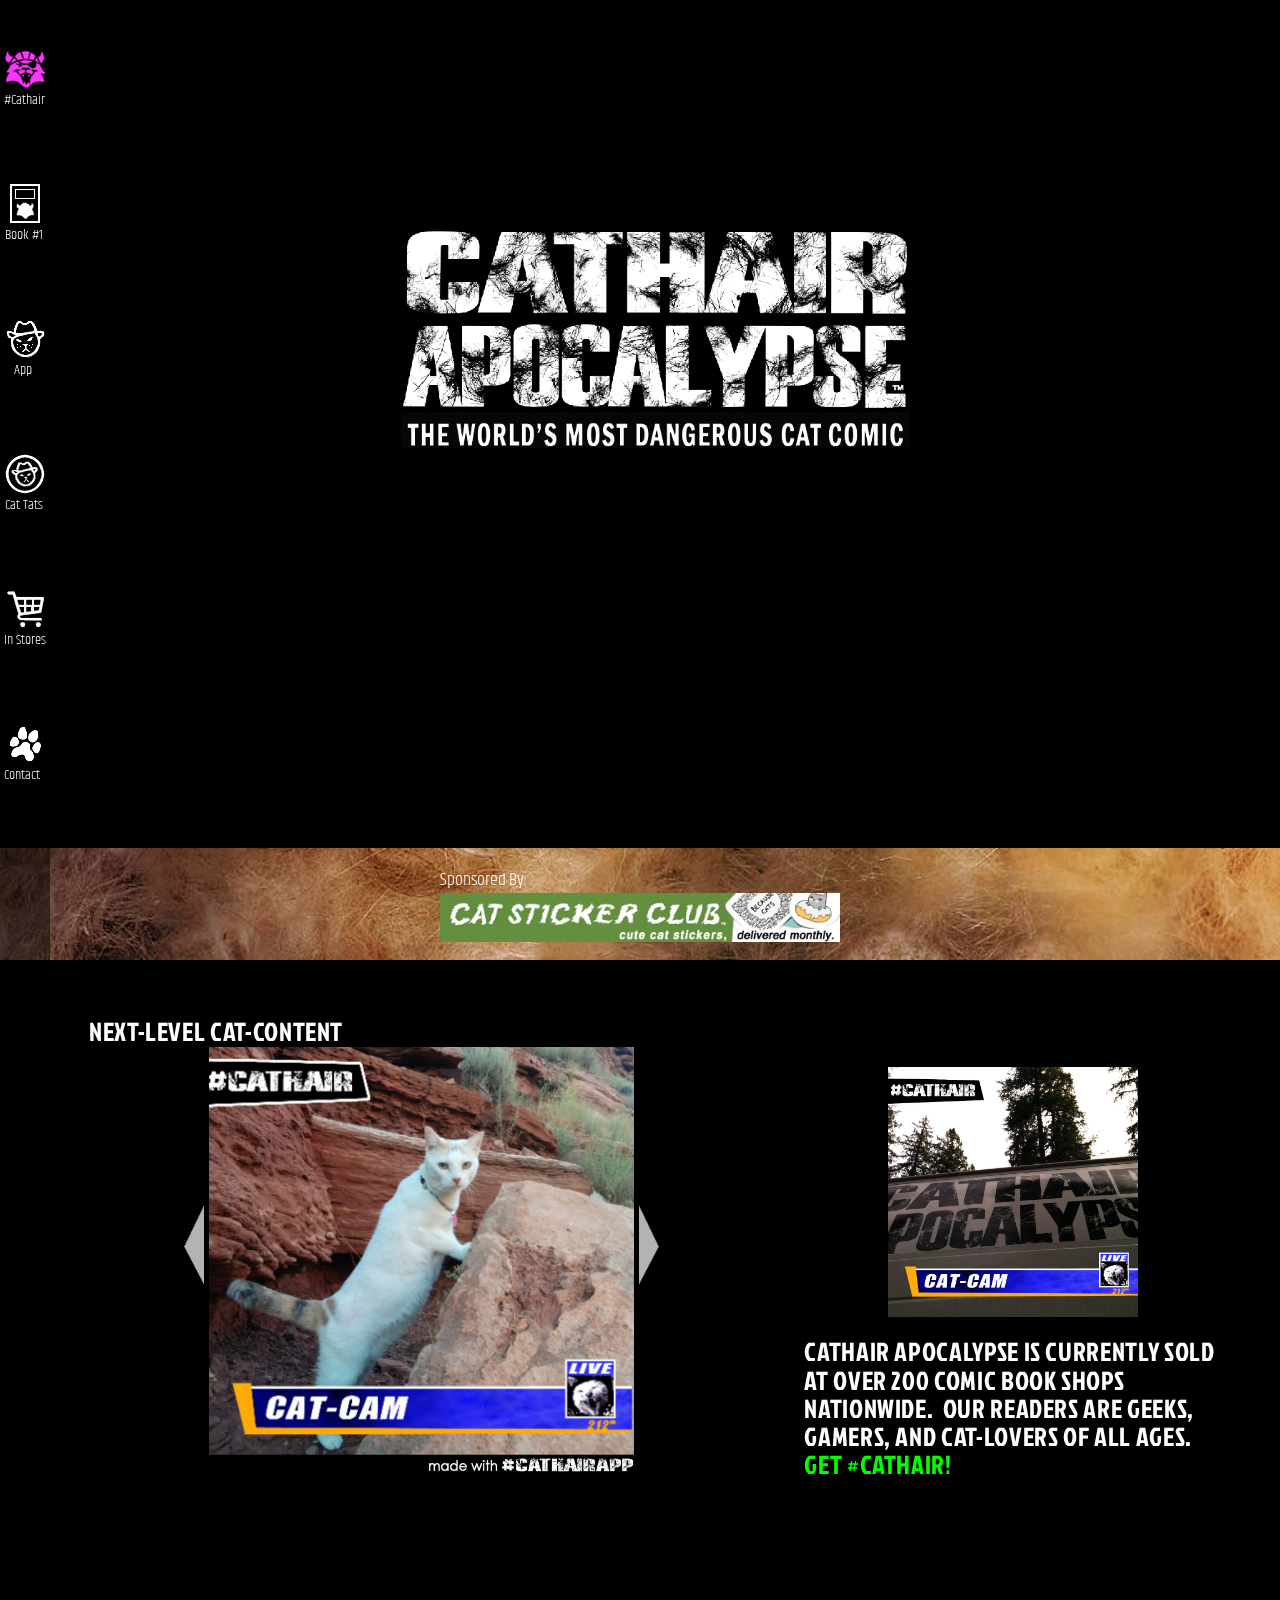
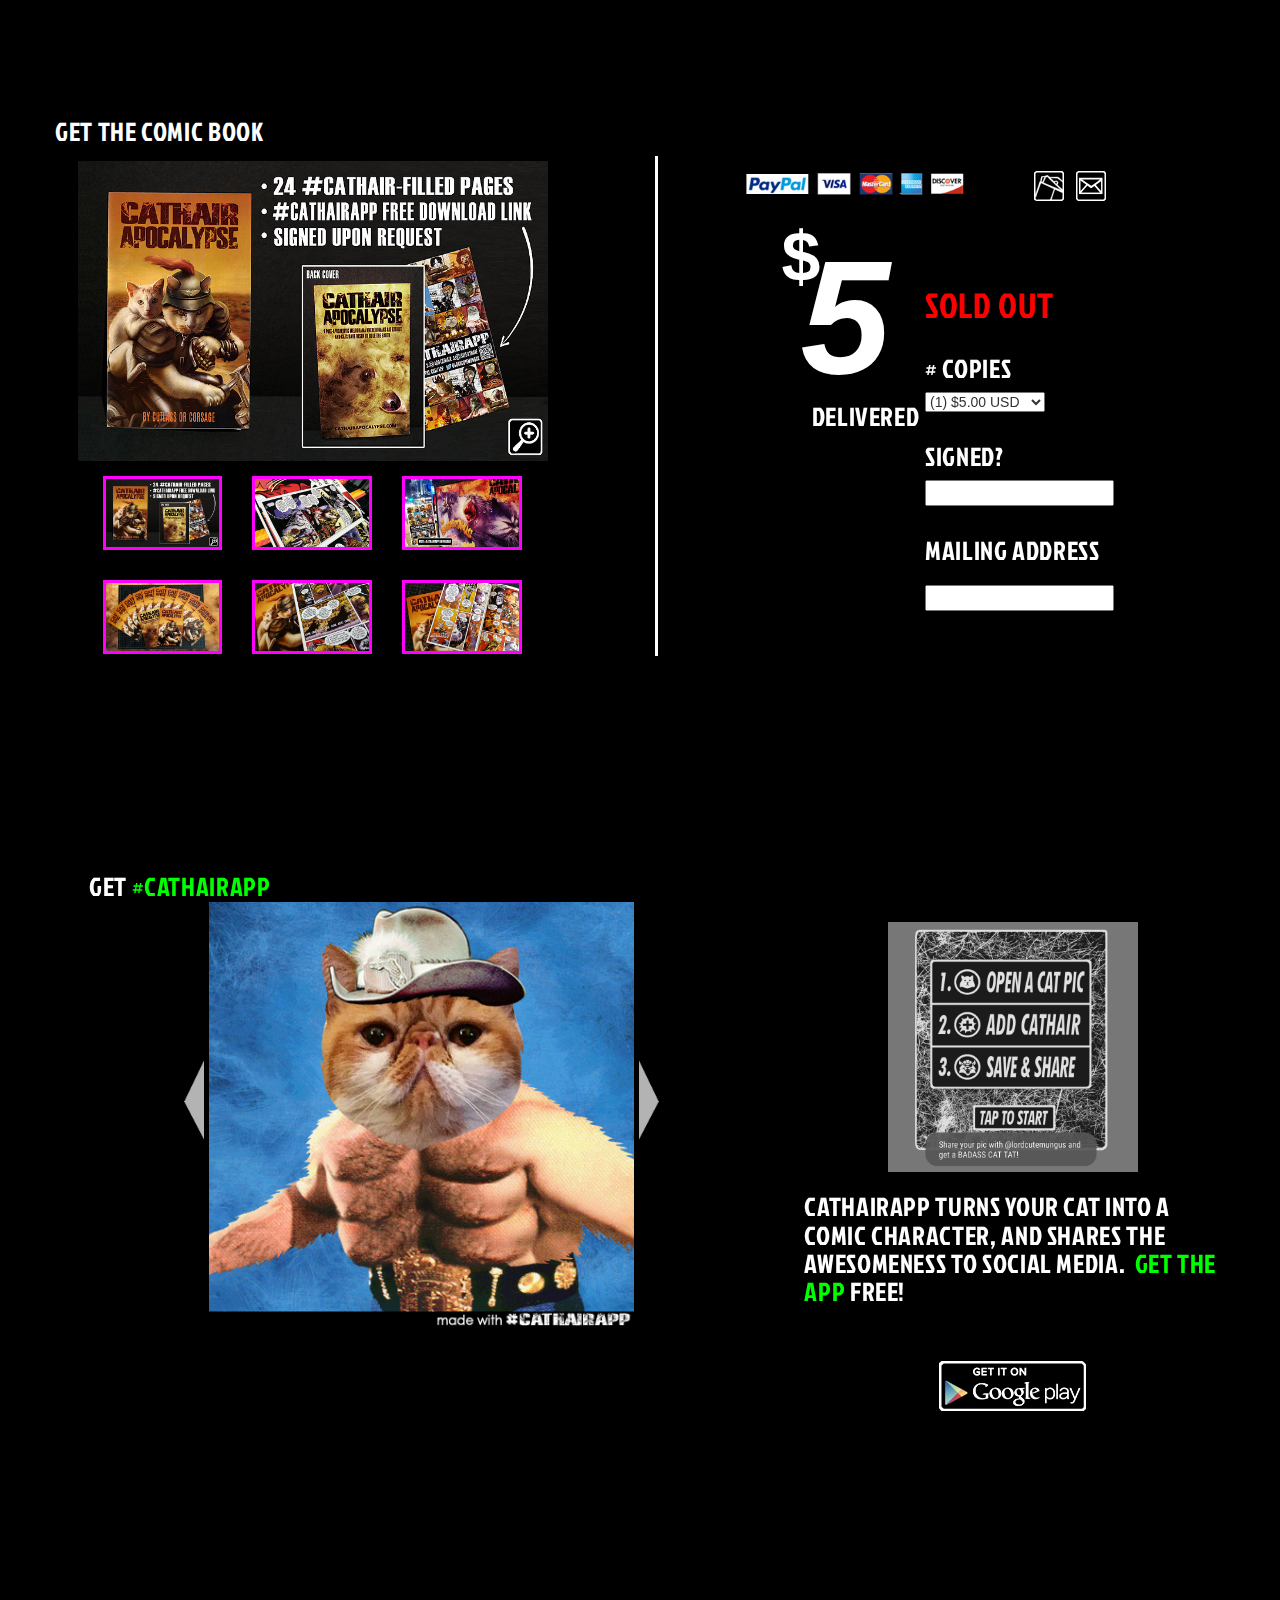
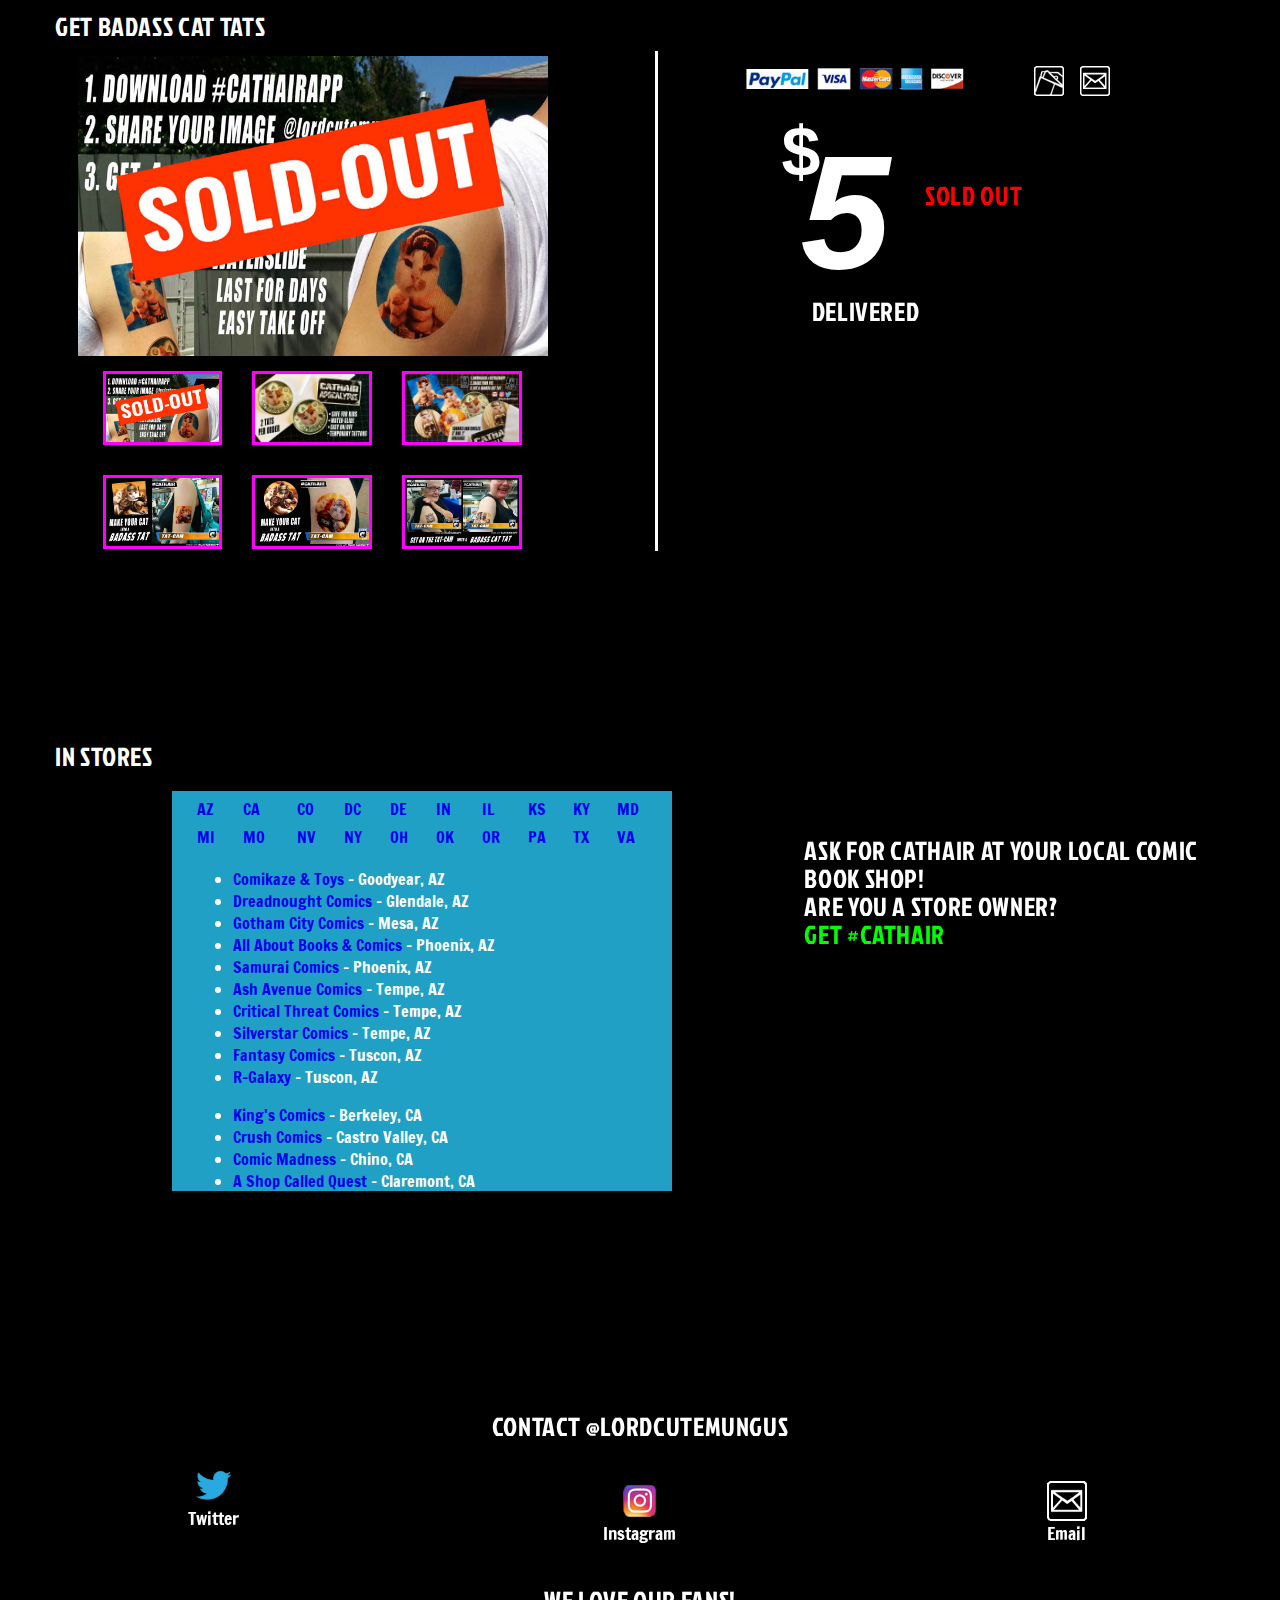
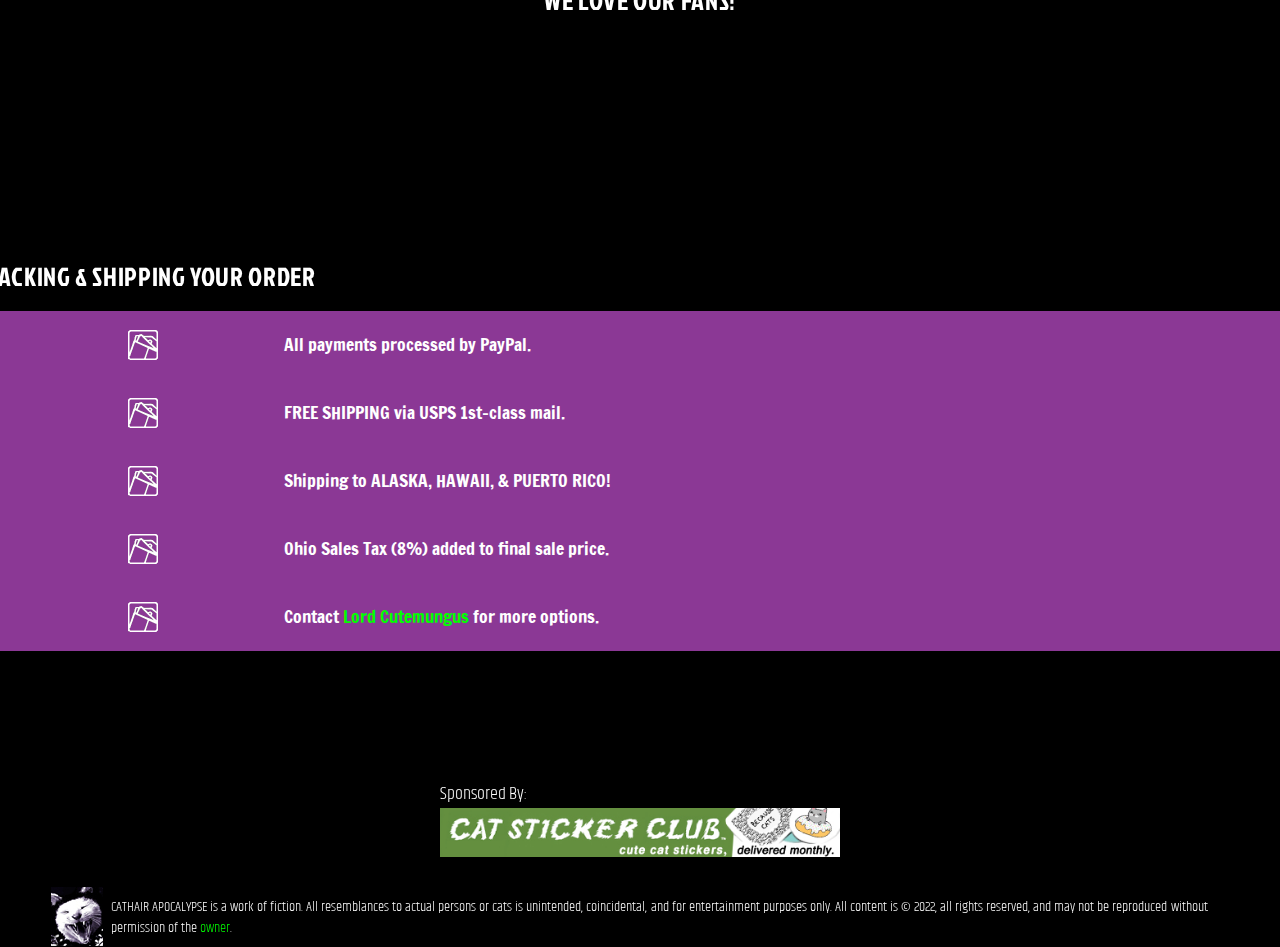
<file: index.html>
<!DOCTYPE html>
<HTML lang="en">


  <head>
    <meta charset="utf-8"/>
	<meta http-equiv="content-type" content="text/html;charset=UTF-8"> 	
    <meta http-equiv="X-UA-Compatible" content="IE=edge">
	<meta name="viewport" content="width=device-width, initial-scale=1, maximum-scale=1, user-scalable=no minimal-ui">
	<meta name="apple-mobile-web-app-capable" content="yes">
	<meta name="mobile-web-app-capable" content="yes">

	



	<!-- FONTS -->
	<link rel="stylesheet" href="https://fonts.googleapis.com/css?family=Khand" type="text/css">
	<link rel="stylesheet" href="https://fonts.googleapis.com/css?family=Fjalla+One" type="text/css">
	<link rel="stylesheet" href="https://fonts.googleapis.com/css?family=Francois+One" type="text/css">
	<link rel="stylesheet" href="https://fonts.googleapis.com/css?family=Jockey+One" type="text/css">	
	
	
	
	<!-- FAVICON -->
	<link rel="manifest" href="CA_manifest.json">
	<link rel="shortcut icon" href="IMG/CA_favicon.ico" type="image/x-icon">
	<link rel="icon" href="IMG/CA_favicon.ico" type="image/x-icon">
	

	
	<!-- BOOTSTRAP -->
	<link rel="stylesheet" href="UTIL/bootstrap.min.css">	
	
   
	<!-- LOCAL CSS -->
	<link rel="stylesheet" href="CA_navbar.css">
	<link rel="stylesheet" href="CA_anim.css">
	<link rel="stylesheet" href="CA_tourPics.css">
	<link rel="stylesheet" href="CA_appPics.css">
	<link rel="stylesheet" href="CA_book1.css">
	<link rel="stylesheet" href="CA_tats.css">
	
	<link rel="stylesheet" href="CA_slideshow.css">	
	<link rel="stylesheet" href="CA_layout.css">
	<link rel="stylesheet" href="CA_fonts.css">
	<link rel="stylesheet" href="CA_buttons.css">
	
	
	<title>Cathair Apocalypse: The World's Most Dangerous Cat Comic</title>


    <meta name="description" content="Cathair Apocalypse is a comic book for cat lovers and sci-fi geeks.  Download #CathairApp for Android and turn your cat pics into awesome comic characters.">
	
	<meta name="author" content="@lordcutemungus">
	
  </head>






<BODY id="ca_body" data-spy="scroll" data-target="#ca_sidenav" data-offset="50">
  
  
<span class="sr-only">
Cathair Apocalypse is a cat-themed melodrama comic book and free mobile app that takes place on a future Earth where humans have gone extinct and cats rule the planet.  It appeals to readers of comics and fans of comic books and people who enjoy pop culture and cosplay and movies about post-apocalyptic super-heroes and cats and cat-lovers and cat adopters of all ages.  It is a sexy, smart, funny story that you will enjoy.  Our readers are geeks, gamers, and cat lovers of all ages.  You can purchase the book on the Cathair website for only five dollars.  Shipping is free.  You will get the book delivered for free for only $5.  Order your copy of Cathair Apocalypse and take your first step into a much larger litterbox.  #Cathair is sponsored by <a href="http://catstickerclub.com">catstickerclub.com</a> and <a href="http://catspotlitter.com">catspotlitter.com</a> and <a href="http://kitnipbox.com">kitnipbox.com</a>.  In 2016 Cathair Apocalypse was on tour across the United States from coast-to-coast in a van called the CathairMobile.  

#Cathair exhibited at seventeen trade shows covering comics, technology, pets and consumer goods.  We appeared at the Denver County Fair and WonderCon and ComicCon and RuPaul's Drag Con and many exciting events in cities across America.  The star of Cathair Apocalypse the Baroness Luscratchia von Danderhausen traveled in the van and met fans of the comic book and free mobile app.  Currently Cathair is for sale at over 200 retailers nationwide.  You can purchase the comic book at over two hundred comic book shops from coast to coast. 

See our list of stores at <a href="./stores.html"> Stores </a>.  With the app called #CathairApp our fans made their own cats into characters from the story.  #CathairApps makes your catpics awesome!  The CathairApp is free on GooglePlay.  

 Cathair Apocalypse, the Future will give you hives! 
 Take your first step into a much larger litterbox.
</span>


	
	<!-- FULLSCREEN BACKGROUND IMAGE -->
	<div id="ca_bkg"></div>
	

	<!-- NAVBAR TOGGLE -->
	<div id="ca_navToggle" onclick="slideNavbar();">
		<img style="height:20px; width:40px;" src="IMG/CA_nav-up.png" alt="Cathair Apocalypse: The World's Most Dangerous Cat Comic" />
	</div>	

	<!-- NAVBAR -->

	<div id="ca_sidenav" class="container-fluid clearfix scrollspy CA_hideNav">
		
		<ul id="ca_nav" class="nav" data-spy="affix">
			
		   <li><a id="ca_nav0" class="CA_navButton active" href="#ca_section0" onclick="navButtonClick(0);"><div class="CA_navHighlight"></div><span><B2>#Cathair</B2></span></a></li>
		   <li><a id="ca_nav1" class="CA_navButton" href="#ca_section1" onclick="navButtonClick(1);"><div class="CA_navHighlight"></div><span><B2>Book #1</B2></span></a></li>
		   <li><a id="ca_nav2" class="CA_navButton" href="#ca_section2" onclick="navButtonClick(2);"><div class="CA_navHighlight"></div><span><B2>App</B2></span></a></li>
		   <li><a id="ca_nav3" class="CA_navButton" href="#ca_section3" onclick="navButtonClick(3);"><div class="CA_navHighlight"></div><span><B2>Cat Tats</B2></span></a></li>
		   <li><a id="ca_nav4" class="CA_navButton" href="#ca_section4" onclick="navButtonClick(4);"><div class="CA_navHighlight"></div><span><B2>In Stores</B2></span></a></li>
		   <li><a id="ca_nav5" class="CA_navButton" href="#ca_section5" onclick="navButtonClick(5);"><div class="CA_navHighlight"></div><span><B2>Contact</B2></span></a></li>
		   
		</ul>
	
	</div>

	
	
	
	
	
<div class="container-fluid" id="ca_page-wrapper">
	
	
	<!-- WRAPS ANIMATION IN BLACK CONTAINER -->
	<div id="ca_anim-wrapper" class="container-fluid">
		
		
		<!--

		LOGO ZOOM ANIMATION
		
		-->
		<div id="ca_logo-slide" class="container-fluid">
			
			<div id="ca_logo-anim" class="row">
					<img class='img-responsive' src="IMG/CA_logo_xlg.gif" alt="Cathair Apocalypse is a creator-owned independent comic book and free mobile app" />
			</div>
		
		</div>
	
	
		
		
		<!--

		SLIDE-OUT ANIMATION

		-->
		
		<div id="ca_animation" class="container-fluid CA_animation CA_animation-hide" style="visibility:hidden;">
		
				<div id="ca_logoBar" class="row">
						<picture id="ca_logo">
							<source srcset="IMG/CA_logo_xsm.gif" media="(max-width: 370px)">
							<source srcset="IMG/CA_logo_sm.gif" media="(max-width: 430px)">
							<source srcset="IMG/CA_logo_med.gif" media="(max-width: 900px)">
							<img class="img-responsive" srcset="IMG/CA_logo_lg.gif" title="Cathair Apocalypse"  alt="Cathair Apocalypse is the World's Most Awesome Cat Comic Book">
						</picture>
				</div>
				
				<div id="ca_anim-row" class="row">
					
					<div class="col-xs-12 col-sm-6" style="padding:1vw;">
						
						<H1>The World's Most Dangerous Cat Comic</H1>	
						<BR>
						<center>
						<div id="ca_mute-button" class="CA_mute-button" onclick="toggleMute();"></div>
						<div class="CA_anim-video">
							<video autoplay loop id="ca_anim-background" muted poster="IMG/CA_anim-poster.jpg">
							<source src="IMG/CA_anim.mp4" type="video/mp4"></video>
						</div>
						</center>
						
						<BR>
						
						<div id="ca_anim-box" class="container">
							
							<TABLE>
							<TR><TD>
							<H1 style="font-size:16px;">A tongue-in-cheek melodrama where 
							humans are extinct and cats rule!&nbsp;&nbsp;Get it signed and delivered free with fast, secure PayPal checkout.
							</TD>
							</TR>
							</TABLE>	
						
						
						<center>
						<TABLE cellpadding=3 cellspacing=3 style="width:100%;margin-top:10px;">
							<TR align=center>
							<TD class="CA_landing-book">
								<a class="btn btn-default btn-outline btn-responsive colorCycle-Primary" href="#ca_section1"><H1-sm>Get the Book</H1-sm></a>
							</TD>
							<TD class="CA_landing-app">
								<a class="btn btn-default btn-outline btn-responsive colorCycle" href="#ca_section2"><H1-sm>&#35;CathairApp</H1-sm></a>
							</TD>
							<TD class="CA_landing-tat">
								<a class="btn btn-default btn-outline btn-responsive colorCycle2" href="#ca_section3"><H1-sm>Order Tats</H1-sm></a>
							</TD>
							</TR>
						</TABLE>
						</center>
						</div>
						
					</div>
					
					
					<div class="CA_anim-landing-2 col-xs-12 col-sm-6" style="background-color:black;padding:2vw;">
				
						<span class="sr-only">
						Please download our free Androud app called #CathairApp.  It turns your cat pics into awesome comic book characters. <a href="https://play.google.com/store/apps/details?id=com.cathairapocalypse.app&hl=en">Free on GooglePlay</a>. 
						</span>
						
						<H1>&#35;CathairApp</H1>
						
						<TABLE>
						<TR>
						<TD style="padding:1vw;"><a href="#ca_section2"><img class="CA_anim-img img-responsive" style="max-height:140px;" src="APP_PICS/CA_appPics_04.jpg"></a></TD>
						<TD style="padding:1vw;"><a href="#ca_section2"><img class="CA_anim-img img-responsive" style="max-height:140px;" src="APP_PICS/CA_appPics_20.jpg"></a></TD>
						</TR>
				
						<TR><TD colspan=2>
						<H1 style="font-size:16px;">Turn your cats into comic characters and share them with friends.
						</TD></TR>
						
						<TR style="margin-bottom:0px;margin-top:0px;"><TD colspan=2>
						<H1 style="font-size:16px;">Free on <a href="https://play.google.com/store/apps/details?id=com.cathairapocalypse.app">Google Play!</a>
						</H1>
						</TD></TR>
						
						</TABLE>
						
						
						
						
						<H1>Badass Cat Tats</H1>
						<a href="#ca_section3"><img class="CA_anim-img img-responsive" style="max-height:200px;margin-bottom:8px;" src="STORE/P1-0.jpg" alt="Cathair Apocalypse is for sale for only five dollars with free shipping"></a>	
						<H1 style="font-size:16px;">Order custom <a href="#ca_section3">Cat Tats</a> from your &#35;CathairApp images!</H1>
						
					</div>
	
				</div>
	
				<center>
				<div class="row" style="width:100vw;margin-top:10px;">
					<H1>COME, SCRATCH AT OUR POST, BARBARIAN.</H1>				
				</div>
				</center>
	
		</div>
	
	
	</div>
	
	
		<BR>
		
	
		<!--
			Advertising Block #1
		-->
		<div id="ca_adv-1" class="container-fluid CA_adv-1">
			<div class="row">
				<B2><font size="+1">Sponsored By:</font></B2>
				<BR>
				<a href="http://www.catstickerclub.com" target="new">
				<img class="img-responsive" src="ADV/CA_adv_1-2.jpg" align=right 
				title="CatStickerClub" alt="Cute Cat Stickers, Delivered!">
				</a>
			</div>
		</div>

		
		
		<BR>
		<BR>
		
	

	<!--
	  -- SECTION 0 
	  --
	  -- TOUR PICS SLIDESHOW CAROUSEL
	  -->
	  
	<div id="ca_section0" class="container-fluid CA_section">

		<div class="row">
			<div class="col-sm-12 CA_titleBar"  style="margin-left:40px;">
				<H1>NEXT-LEVEL CAT-CONTENT</H1>
			</div>
		</div>
	
		<div class="row">
		
			<div class="col-sm-8">
				
				<div class="CA_carousel-wrapper container-fluid">
			
					<span class="CA_slideshow-ctl-L" onclick="carousel_left(0)"></span>
				
					<div id="ca_carousel-tourPics" class="carousel slide carousel-fade CA_tourPics-ctl" data-ride="carousel" data-interval="10000">	
						<div class="carousel-inner CA_tourPics">
							<div class="item active"></div>
							<div class="item"></div>
							<div class="item"></div>
							<div class="item"></div>
							<div class="item"></div>
							<div class="item"></div>
							<div class="item"></div>
							<div class="item"></div>
							<div class="item"></div>
							<div class="item"></div>
							<div class="item"></div>
							<div class="item"></div>
						
							<div class="item"></div>
							<div class="item"></div>
							<div class="item"></div>
							<div class="item"></div>
							<div class="item"></div>
							<div class="item"></div>
							<div class="item"></div>
							<div class="item"></div>
							<div class="item"></div>
							<div class="item"></div>
							<div class="item"></div>
							<div class="item"></div>
							<div class="item"></div>
							<div class="item"></div>
						</div>
					</div>
				
				<span class="CA_slideshow-ctl-R" onclick="carousel_right(0)"></span>
			
			</div>
			
		</div>
			
		
			<div id="ca_section0-text" class="col-sm-4 CA_section-text">
				
				
				<div class="CA_section0-img"></div>

				<P><H1>Cathair Apocalypse is currently sold at over 200 comic book shops nationwide.&nbsp;&nbsp;Our readers are geeks, gamers, and cat-lovers of all ages.&nbsp; 
				<a href="#ca_section1">Get 	<sup style="top:-3px;">&#35;</sup>Cathair!</a></H1></P>
				
			</div>
	
		</div>
	</div>
	
	
	
	
	
	
		<BR>
		<BR>
		<BR>
		<BR>
	
	
	
	<!--
	  -- SECTION 1 
	  --
	  -- BUY THE BOOK UI
	  -->

	<div id="ca_section1" class="container-fluid">
		
		
			<span class="sr-only">
					Please read Cathair Apocalypse if you love cats and science fiction and movies like Mad Maxx and the Terminator.  Cathair takes place in a post-apocalyptic future where humans are extinct and cats rule.  @lordcutemungus will ship the comic for free to your home.
			</span>
						
						
		
		<div class="row">
			<div class="col-sm-12" style="background-color:black;margin-left:55px;">
				<H1>GET THE COMIC BOOK</H1>
			</div>
		</div>
		
		<div class="row">
		
			<div class="col-sm-7 col-md-6 CA_previewSide">
				<div class="row">
					<div class="container" id="ca_book-preview" onclick="bookPreviewClick();">
						<img src="STORE/P0-0.jpg" id="ca_book-preview-img" alt="Cathair Apocalypse is for cat lovers of all ages">
					</div>	
				</div>
				
				<!-- THUMBS TOP ROW -->
				<div id="ca_thumbs-1" class="row CA_thumbs">
					<div class="col-xs-4 thumb" onclick="bookThumbClick(0);">
						<img class="thumbnail img-responsive" src="STORE/P0-0.jpg" alt="Cathair Apocalypse">
					</div>
									
																
					<div class="col-xs-4 thumb" onclick="bookThumbClick(1);">
						<img class="thumbnail img-responsive" src="STORE/P0-1.jpg" alt="Cathair Apocalypse">
					</div>
									
					<div class="col-xs-4 thumb" onclick="bookThumbClick(2);">
						<img class="thumbnail img-responsive" src="STORE/P0-2.jpg" alt="Cathair Apocalypse">
					</div>	
				</div>
			
				<!-- THUMBS BOT ROW -->
				<div id="ca_thumbs-2" class="row CA_thumbs">
					<div class="col-xs-4 thumb" onclick="bookThumbClick(3);">
						<img class="thumbnail img-responsive" src="STORE/P0-3.jpg" alt="Cathair Apocalypse">
					</div>
									
																
					<div class="col-xs-4 thumb" onclick="bookThumbClick(4);">
						<img class="thumbnail img-responsive" src="STORE/P0-4.jpg" alt="Cathair Apocalypse">
					</div>
									
					<div class="col-xs-4 thumb" onclick="bookThumbClick(5);">
						<img class="thumbnail img-responsive" src="STORE/P0-5.jpg" alt="Cathair Apocalypse">
					</div>
				</div>
			
			</div> <!-- /previewSide -->
			
			
			
			<!-- WHITE DIVIDING LINE -->
			<div class="col-sm-1 col-md-1 CA_border">
				<div class="CA_vertical"></div>
			</div>
			
			
			
			<!-- BUY THE BOOK UI WITH PAYPAL BUTTON -->
			<div class="col-sm-4 col-md-5 CA_buySide">
				
				<!-- TOP ROW BUTTONS -->
				<div class="row" style="margin-top:10px;">
				
					<div class="col-md-8 col-xs-9">
						<!-- WE ACCEPT CREDIT CARDS -->
						<img id="ca_weAccept" src="STORE/weAccept.jpg">
					</div>
							
					<div id="ca_buySide-buttons" class="col-md-4 col-xs-3">
								
								
						<!-- PACKSHIP BUTTON -->
						<a href="#ca_sectionPS"><img alt="Packing and Shipping" title="Packing and Shipping" src="STORE/packShip_button.gif" 
						 onMouseOver="this.src='STORE/packShip_button_1.gif'" onMouseOut="this.src='STORE/packShip_button.gif'"></a>

						&nbsp;
								
						<!-- EMAIL BUTTON -->
						<a href="mailto:cutemungus@gmail.com" target="new"><img alt="Email" title="Email" src="STORE/mail_button.gif" 
						 onMouseOver="this.src='STORE/mail_button_1.gif'" onMouseOut="this.src='STORE/mail_button.gif'"></a>
							
					</div>

				</div>
				
				
				<div class="row">
					
					<!-- BOOK PRICE -->
					<div class="col-xs-5" style="padding:0px;">
						<TABLE id="ca_book-price" align=right>
							<TR valign=top>
								<TD id="ca_dolla-sign" align=right><B9>$</B9></TD>
								<TD><B8 style="color:white;"><i>5</i></B8></TD>
							</TR>
							<TR valign=top style="transform:translate(50px,-50px);z-index:100;position:absolute;"><TD colspan=2><H1>Delivered</H1></TD></TR>
						</TABLE>
					</div>
				
						




				
					<!-- BUY UI -->
					<div class="col-xs-7">
						<TABLE style="margin-top:5vw;">
							<TR valign=top>
								<TD colspan=3 align=left>

								
									<form action="" method="post" target="_top">
										<table>
											
											
													<tr><td><H1 style="color:red;font-size:250%;">SOLD OUT</H1></td></tr>
											
											<tr ><td><input type="hidden" name="on0" value="# Copies"><H1><sup style="top:-3px;">&#35;</sup> Copies</H1></td></tr><tr><td><select name="os0">
												<option value="(1)">(1) $5.00 USD</option>
												<option value="(2)">(2) $8.00 USD</option>
												<option value="(3)">(3) $10.00 USD</option>
											</select> </td></tr>


											<tr><td style="padding-top:10px;"><input type="hidden" name="on1" value="Signed?"><H1>Signed?</H1></td></tr><tr><td><input type="text" name="os1" maxlength="64"></td></tr>											
											<tr><td style="padding-top:10px;"><input type="hidden" name="on2" value="Mailing Address?"><H1>Mailing Address<H1></td></tr><tr><td><input type="text" name="os2" maxlength="64"></td></tr>


										</table>

									<BR>
		
									</form>
							
							
										
								
								


								</TD>
							</TR>
						</TABLE>
					</div>
					
					
			    </div>	

			</div> <!-- /CA_buySide -->
	  </div>					
	</div> <!-- /ca_section1 -->

	
	
	
	
	
	
	
	
	<BR>
	<BR>
	<BR>
	<BR>
	<BR>
	
	
	
	
	
	
	
	

	<!--
	  -- SECTION 2 
	  -- GET #CATHAIRAPP
	  -- #PICS SLIDESHOW
	  -->	  
	<div id="ca_section2" class="container-fluid CA_section">

		<div class="row">
			<div class="col-sm-12 CA_titleBar" style="margin-left:40px;">
				<H1>GET <a href="https://play.google.com/store/apps/details?id=com.cathairapocalypse.app"><sup style="top:-3px;">&#35;</sup>CATHAIRAPP</H1></a>
			</div>
		</div>
	
	
		<div class="row">
		
			<div class="col-sm-8">
				
				<div class="CA_carousel-wrapper container-fluid">
		
					<span class="CA_slideshow-ctl-L" onclick="carousel_left(1)"></span>		
					
					<div id="ca_carousel-appPics" class="carousel slide carousel-fade CA_appPics-ctl" data-ride="carousel" data-interval="10000">	
						<div class="carousel-inner CA_appPics">
							<div class="item active"></div>
							<div class="item"></div>
							<div class="item"></div>
							<div class="item"></div>
							<div class="item"></div>
							<div class="item"></div>
							<div class="item"></div>
							<div class="item"></div>
							<div class="item"></div>
							<div class="item"></div>
							<div class="item"></div>
							<div class="item"></div>
							
							<div class="item"></div>
							<div class="item"></div>
							<div class="item"></div>
							<div class="item"></div>
							<div class="item"></div>
							<div class="item"></div>
							<div class="item"></div>
							<div class="item"></div>
						</div>
					</div>
				
					<span class="CA_slideshow-ctl-R" onclick="carousel_right(1)"></span>
				
				</div>
			
			</div>
			
			<div id="ca_section2-text" class="col-sm-4 CA_section-text">
			
				<div class="CA_section1-img"></div>
			
				<P><H1>CathairAPP turns your cat into a comic character, and shares the awesomeness to social media.&nbsp; 
				<a href="https://play.google.com/store/apps/details?id=com.cathairapocalypse.app" id="ca_getApp">Get the app</a> free!</H1></P>
				
				<BR>
				<center>
				<a href="https://play.google.com/store/apps/details?id=com.cathairapocalypse.app">
					<img alt="GooglePlay" title="GooglePlay" border=0 width=147 height=50 style="margin-top:2vw;" src="IMG/googlePlay.png"
						onMouseOver="this.src='IMG/googlePlay_1.png'"
						onMouseOut="this.src='IMG/googlePlay.png'"></a>
				</center>
			
			</div>
	
		</div>
	</div>

	
	

	
	<BR>
	<BR>
	<BR>
	<BR>
	<a name="tats"></a> <!-- for #CatharApp -->
	
	
	
	

	<!--
	  -- SECTION 3
	  --
	  -- BUY CAT TATS UI
	  -->

	<div id="ca_section3" class="container-fluid">
	
		
		<div class="row">
			<div class="col-sm-12" style="background-color:black;margin-left:55px;">
				<H1>GET BADASS CAT TATS</H1>
			</div>
		</div>
		
		<div class="row">
		
			<div class="col-sm-7 col-md-6 CA_previewSide">
				<div class="row">
					<div class="container" id="ca_tats-preview" onclick="tatsPreviewClick();">
						<img src="STORE/P1-0.jpg" id="ca_tats-preview-img" alt="Make Badass Cat Tats with #CathairApp">
					</div>	
				</div>
				
				<!-- THUMBS TOP ROW -->
				<div id="ca_tat-thumbs-1" class="row CA_thumbs">
					<div class="col-xs-4 thumb" onclick="tatsThumbClick(0);">
						<img class="thumbnail img-responsive" src="STORE/P1-0.jpg" alt="Turn your cat into a cat tattoo">
					</div>
									
																
					<div class="col-xs-4 thumb" onclick="tatsThumbClick(1);">
						<img class="thumbnail img-responsive" src="STORE/P1-1.jpg" alt="CathairApp turns your cat into a Badass tat">
					</div>
									
					<div class="col-xs-4 thumb" onclick="tatsThumbClick(2);">
						<img class="thumbnail img-responsive" src="STORE/P1-2.jpg" alt="Create custom cat tattoos">
					</div>
				</div>
			
				<!-- THUMBS BOT ROW -->
				<div id="ca_tat-thumbs-2" class="row CA_thumbs">
					<div class="col-xs-4 thumb" onclick="tatsThumbClick(3);">
						<img class="thumbnail img-responsive" src="STORE/P1-3.jpg" alt="Badass Cat Tats">
					</div>
									
																
					<div class="col-xs-4 thumb" onclick="tatsThumbClick(4);">
						<img class="thumbnail img-responsive" src="STORE/P1-4.jpg" alt="Cat tats from Cathair Apocalypse">
					</div>
									
					<div class="col-xs-4 thumb" onclick="tatsThumbClick(5);">
						<img class="thumbnail img-responsive" src="STORE/P1-5.jpg" alt="Make your own cat tats">
					</div>
				</div>
			
			</div> <!-- /previewSide -->
			
			
			
			<!-- WHITE DIVIDING LINE -->
			<div class="col-sm-1 col-md-1 CA_border">
				<div class="CA_vertical"></div>
			</div>
			
			
			
			<!-- BUY THE BOOK UI WITH PAYPAL BUTTON -->
			<div class="col-sm-4 col-md-5 CA_buySide">
				
				<!-- TOP ROW BUTTONS -->
				<div class="row" style="margin-top:10px;">
				
					<div class="col-md-8 col-xs-9">
						<!-- WE ACCEPT CREDIT CARDS -->
						<img id="ca_weAccept" src="STORE/weAccept.jpg">
					</div>
							
					<div id="ca_buySide-buttons" class="col-md-4 col-xs-3">
								
								
						<!-- PACKSHIP BUTTON -->
						<a href="#ca_sectionPS"><img alt="Packing and Shipping" title="Packing and Shipping" src="STORE/packShip_button.gif" 
						 onMouseOver="this.src='STORE/packShip_button_1.gif'" onMouseOut="this.src='STORE/packShip_button.gif'"></a>

						&nbsp;&nbsp;
								
						<!-- EMAIL BUTTON -->
						<a href="mailto:cutemungus@gmail.com"><img alt="Email" title="Email" src="STORE/mail_button.gif" 
						 onMouseOver="this.src='STORE/mail_button_1.gif'" onMouseOut="this.src='STORE/mail_button.gif'"></a>
							
					</div>

				</div>
				
				
				<div class="row">
					
					<!-- BOOK PRICE -->
					<div class="col-xs-5" style="padding:0px;">
						<TABLE id="ca_book-price" align=right>
							<TR valign=top>
								<TD id="ca_dolla-sign" align=right><B9>$</B9></TD>
								<TD><B8><i>5</i></B8></TD>
							</TR>
							<TR valign=top style="transform:translate(50px,-50px);z-index:100;position:absolute;"><TD colspan=2><H1>Delivered</H1></TD></TR>
						</TABLE>
					</div>
				
				
					<!-- BUY UI -->
					<div class="col-xs-7">
						<TABLE style="margin-top:5vw;">
							<TR valign=top>
								<TD colspan=3 align=left>

								<form action="https://www.paypal.com/cgi-bin/webscr" method="post" target="_top">
									<input type="hidden" name="cmd" value="_s-xclick">
									<input type="hidden" name="hosted_button_id" value="ESQWGUGXJ8J72">
									<table cellpadding=6>
									
									
									<tr><td><input type="hidden" name="on0" value="# Tats"><H1 style="color:red;">SOLD OUT</td></tr>
									
									<!--
									<tr><td><select name="os0">
										<option value="1">1 $5.00 USD</option>
										<option value="2">2 $8.00 USD</option>
										<option value="4">4 $12.00 USD</option>
										<option value="6">6 $15.00 USD</option>
									</select> </td></tr> 
									<tr><td style="padding:4px;"><input type="hidden" name="on1" value="Your handle / email"><H1>Your handle / email</B3></td></tr><tr><td><input type="text" name="os1" maxlength="200"></td></tr>

									<tr><td style="padding:4px;"><input type="hidden" name="on2" value="Mailing Address"><H1>Mailing Address</B3></td></tr><tr><td><input type="text" name="os2" maxlength="200"></td></tr>
									-->
									
									</table>

									<BR>

									<input type="hidden" name="currency_code" value="USD">
									
									
									<!-- NOW SOLD OUT 8/2018
									<input type="image" src="STORE/CA_buy.jpg" 									
									onMouseOver="this.src='STORE/CA_buy_1.jpg'" onMouseOut="this.src='STORE/CA_buy.jpg'"
									border="0" name="submit" alt="PayPal - The safer, easier way to pay online!">
									
									<input type="image" src="STORE/CA_buy_1.jpg" border="0" name="" alt="PayPal - The safer, easier way to pay online!">
							-->
								</form>
			
									
									
								</TD>
							</TR>
						</TABLE>
					</div>
					
					
			    </div>	

			</div> <!-- /CA_buySide -->
	  </div>					
	
		
	</div> <!-- /ca_section3 -->

	
	

	
	
	
	
	<BR>
	<BR>
	<BR>
	<BR>
	<BR>
	
	

	

	<!--
	  -- SECTION 4 
	  --
	  -- LIST OF STORES IFRAME
	  -->
	  
	<div id="ca_section4" class="container-fluid CA_section">

		<div class="row">
			<div class="col-sm-12" style="background-color:black;margin-left:55px;">
				<H1>IN STORES</H1>
			</div>
		</div>
	
		<div class="row">
		
			<div class="col-sm-8">
				
				<center>
				<iframe src="stores.html" height=400px id="ca_stores" name="ca_stores" align=center>&nbsp;</iframe> 
				</center>
			
			</div>
			
			<div class="col-sm-4 CA_section-text">
		
				<H1>Ask for Cathair at your local comic book shop!&nbsp;
				
				<BR>
				Are you a store owner?&nbsp; 
				<BR>
				<a href="mailto:scottgrossworks@gmail.com" target="new" title="Store Owner">Get <sup style="top:-3px;">&#35;</sup>Cathair</a>
		
				
			</div>
	
		</div>
	</div>
	

	
	<BR>
	<BR>
	<BR>
	<BR>
	<BR>
	
	<!--
	  -- SECTION 5
	  --
	  -- CONTACT
	  -->
	  
	<div id="ca_section5" class="container-fluid CA_section">

		
		<div class="row" style="padding-bottom:10px;">
			<div class="col-sm-12">
			<SPAN style="margin-left:51px;">
			<CENTER><H1>CONTACT <sup style="top:-3px;">&#64;</sup>LORDCUTEMUNGUS</H1></CENTER>
			</SPAN>
			</div>
		</div>
	
		<div class="container-fluid" style="margin-left:0px;">
		
					<div class="row">
						<div class="col-sm-4" style="text-align:center;padding-top:5px;padding-bottom:10px;">
							<!-- TWITTER BUTTON -->
							<span>
							<a href="https://twitter.com/LordCutemungus" target="new" style="text-decoration:none;"><img alt="@lordcutemungus" title="Twitter" src="IMG/twitter_button.gif" border=0 width=40 height=40
								 onMouseOver="this.src='IMG/twitter_button_1.gif'"
								 onMouseOut="this.src='IMG/twitter_button.gif'">
							<BR><B4>Twitter</B4></a>
							</span>
						</div>

						<div class="col-sm-4" style="text-align:center;padding-top:20px;padding-bottom:20px;">
							<!-- INSTAGRAM BUTTON -->
							<span>
							<a href="https://www.instagram.com/lordcutemungus" target="new" style="text-decoration:none;"><img alt="@lordcutemungus" title="Instagram" src="IMG/insta_button.gif" border=0 width=40 height=40
								 onMouseOver="this.src='IMG/insta_button_1.gif'"
								 onMouseOut="this.src='IMG/insta_button.gif'">
							<BR><B4>Instagram</B4></a>
							</span>
						</div>

						<div class="col-sm-4" style="text-align:center;padding-top:20px;padding-bottom:20px;">
							<!-- EMAIL BUTTON -->
							<span>
							<a href="mailto:cutemungus@gmail.com" target="new" style="text-decoration:none;"><img alt="Email" title="Email" src="IMG/mail_button.gif" border=0 width=40 height=40
								 onMouseOver="this.src='IMG/mail_button_1.gif'"
								 onMouseOut="this.src='IMG/mail_button.gif'">
							<BR><B4>Email</B4></a>
							</span>				
						</div>
					</div>
		</div>



		
		<div class="row" style="padding-bottom:10px;">
			<div class="col-sm-12">
			<SPAN style="width:100%;text-align:center;">
			<center><H1>WE LOVE OUR FANS!</H1></center>
			</SPAN>
			</div>
		</div>
		
	</div>
	
	
	
	
	
	<BR>
	<BR>
	<BR>
	<BR>
	<a name="packShip"></a>
	<BR>
	
	
	
	<!--
	  -- SECTION PS
	  --
	  -- PACKING AND SHIPPIING YOUR ORDER
	-->

	  
	<div id="ca_sectionPS" class="container-fluid CA_section">

		<div class="row"><SPAN style="margin-left:70px;"><H1>PACKING &amp; SHIPPING YOUR ORDER</H1></SPAN></div>
	

		<div class="row">
			<div class="col-sm-12">
							
				<TABLE style="width:100%;height:340px;margin-top:10px;padding:0px;background:#8b3895;">


				<TR>
				<TD style="width:9vw;"></TD>
				<TD>
				<img src="IMG/CA_packShip.png" height=30px width=30px style="margin:1vw;border-color:#ffffff;">
				</TD>
				<TD>
				<B4>All payments processed by PayPal.</B4>
				</TD>
				</TR>


				<TR>
				<TD style="width:9vw;"></TD>
				<TD>
				<img src="IMG/CA_packShip.png" height=30px width=30px style="margin:1vw;border-color:#ffffff;">
				</TD>
				<TD>
				<B4>FREE SHIPPING via USPS 1st-class mail.</B4>
				</TD>
				</TR>


				<TR>
				<TD style="width:9vw;"></TD>
				<TD>
				<img src="IMG/CA_packShip.png" height=30px width=30px style="margin:1vw;border-color:#ffffff;">
				</TD>
				<TD>
				<B4>Shipping to ALASKA, HAWAII, &amp; PUERTO RICO!</B4>
				</TD>
				</TR>



				<TR>
				<TD style="width:9vw;"></TD>
				<TD>
				<img src="IMG/CA_packShip.png" height=30px width=30px style="margin:1vw;border-color:#ffffff;">
				</TD>
				<TD>
				<B4>Ohio Sales Tax (8&#37;) added to final sale price.</B4>
				</TD>
				</TR>





				<TR>
				<TD style="width:9vw;"></TD>
				<TD>
				<img src="IMG/CA_packShip.png" height=30px width=30px style="margin:1vw;border-color:#ffffff;">
				</TD>
				<TD>
				<B4>Contact <a href="mailto:cutemungus@gmail.com" target="new">Lord Cutemungus</a> for more options.</B4>
				</TD>
				</TR>

				</TABLE>	
			</div>
		</div>
	
		
	</div>

	
	
	

	
		<BR>
	
		<!--
			Advertising Block #2
		-->
		<div id="ca_adv-2" class="container-fluid CA_adv-1">
			<div class="row">
				<B2><font size="+1">Sponsored By:</font></B2>
				<BR>
				<a href="http://www.catstickerclub.com" target="new">
				<img class="img-responsive" src="ADV/CA_adv_1-2.jpg" align=right 
				title="CatStickerClub" alt="Cute Cat Stickers, Delivered!">
				</a>
			</div>
		</div>

		
		<BR>
		
	
	
	
	
	
	
	
	
	<!--
	  -- SECTION COPY
	  --
	  -- COPYRIGHT
	  -->
	  
	<div id="ca_sectionCOPY" class="container-fluid CA_section">

		
		<div class="row"><center> 
			<table style="width:90%;"><tr>
				<td width=60px align=left>
					<a href="mailto:scottgrossworks@gmail.com" target="new">	
						<img src="IMG/CA_copyright.jpg" alt="Cathair Apocalypse is a creator-owned independent comic" align=center width=52px height=59px>
					</a>
				</td><td>	
						<B2>CATHAIR APOCALYPSE is a work of fiction.  All resemblances to actual persons or cats is unintended, coincidental, and for entertainment purposes only.  All content is &copy; 2022, all rights reserved, and may not be reproduced without permission of the <a href="mailto:scottgrossworks@gmail.com" target="new">owner</a>.</B2>
				</td></tr>
			</table></center>
		</div>
	
	
	</div>
		
	
	
	
	
	
	
</div>



</body>



<!--[if IE]>
	<script src="http://html5shiv.googlecode.com/svn/trunk/html5.js"></script>
<![endif]-->

	
  <script src="https://ajax.googleapis.com/ajax/libs/jquery/3.1.1/jquery.min.js"></script>
  <script src="https://maxcdn.bootstrapcdn.com/bootstrap/3.3.7/js/bootstrap.min.js"></script>

<!-- GOOGLE ANALYTICS TRACKING -->
<script>
  (function(i,s,o,g,r,a,m){i['GoogleAnalyticsObject']=r;i[r]=i[r]||function(){
  (i[r].q=i[r].q||[]).push(arguments)},i[r].l=1*new Date();a=s.createElement(o),
  m=s.getElementsByTagName(o)[0];a.async=1;a.src=g;m.parentNode.insertBefore(a,m)
  })(window,document,'script','https://www.google-analytics.com/analytics.js','ga');

  ga('create', 'UA-100062018-1', 'auto');
  ga('send', 'pageview');

</script>

	
<script type='text/javascript'>

	

		
	// FULLSCREEN BACKGROUND IMAGE
	var bg = $("#ca_bkg");

	function resizeBackground() {
		bg.height(jQuery(window).height() + 60);
	}

	jQuery(window).resize(resizeBackground);
	resizeBackground();
	
	
	// HIDE ADDRESS BAR ON MOBILE
	//window.addEventListener("load",function() {
		//setTimeout(function(){
			//window.scrollTo(0, 1);
		//}, 0);
	//});

	
	
	
	// START LOGO ANIMATION
	$(document).ready(function(){

	
		setTimeout(zoomLogo, 10);	
	
		setTimeout(zoomText, 300);	
		
		setTimeout(initNavbar, 800);
		
		setTimeout(showToggle, 1200);
		
		setTimeout(slideLogo, 1800);
		
		setTimeout(slideAnim, 2200);

		setTimeout(makeVisible, 2700);
	
	});	

	
	function zoomLogo() {
		$("#ca_logo-anim").addClass("CA_zoomLogo");
	}
	
	function zoomText() {
		$("#ca_text-anim").addClass("CA_zoomText");
	}
	
	
	function showToggle() {
		$("#ca_navToggle").addClass("visible");
	}
	function slideLogo() {
		$("#ca_logo-slide").addClass("CA_slideOut");
	}	
	
	function slideAnim() {
		
		$("#ca_animation").addClass("CA_slideIn");
		
	}

	
	function makeVisible() {
		$("#ca_animation").removeClass("CA_animation-hide");
		$("#ca_animation").addClass("CA_animation-unhide");
	}

	
	
	
	


	var NavVisible = false;
    var NowActive = 0;
	var ClickTarget = 0;
	var NavLinks = [ 'ca_nav0', 'ca_nav1', 'ca_nav2', 'ca_nav3', 'ca_nav4', 'ca_nav5' ];
	var NavImgs = [ 'CA_nav0', 'CA_nav1', 'CA_nav2', 'CA_nav3', 'CA_nav4', 'CA_nav5' ];


	// INITIALIZE NAVBAR 
	function initNavbar() {
	
		NowActive = 0;
		ClickTarget = 0;
	
		$(".CA_navHighlight").hide();
	
		$("#ca_sidenav").removeClass("CA_hideNav");
		$('#ca_navToggle img').attr("src","IMG/CA_nav-up.png");
	
		// turn on first button
		$("#" + NavLinks[ NowActive ] ).css("background-image", "url(IMG/" + NavImgs[ NowActive ] + "-on.png)");
		$("#" + NavLinks[ NowActive ] + " .CA_navHighlight" ).css("background-color", "lime");

		
		NavVisible = true;
	}
			



	
	
	//
	// SLIDE THE NAVBAR DOWN / UP
	//
	function toggleNavbar() {
	
		if (NavVisible) {
	
			$("#ca_sidenav").addClass("CA_hideNav");
			$('#ca_navToggle img').attr("src","IMG/CA_nav-down.png");
				
			NavVisible = false;
			
		} else {

			$("#ca_sidenav").removeClass("CA_hideNav");
			$('#ca_navToggle img').attr("src","IMG/CA_nav-up.png");
	
			NavVisible = true;
		}
	}
	
	
	
	
	//
	// SLIDE THE NAVBAR LEFT / RIGHT
	//
	function slideNavbar() {
	
		var sideNav = $("#ca_sidenav");
		
		if (NavVisible) {
	
			sideNav.css("width", "55px");
			sideNav.removeClass("CA_slideNavRight");
			sideNav.addClass("CA_slideNavLeft");

			$('#ca_navToggle img').attr("src","IMG/CA_nav-down.png");
			
			$(".CA_navHighlight").show(600);
		
			NavVisible = false;
			
		} else {
		
			sideNav.css("width", "50px");
			sideNav.removeClass("CA_slideNavLeft");
			sideNav.addClass("CA_slideNavRight");

			$('#ca_navToggle img').attr("src","IMG/CA_nav-up.png");
	
			$(".CA_navHighlight").hide(0);
	
			NavVisible = true;
		}
	}
	
	
	
	
	



	// NAVBAR SCROLLING 
$("a[href^='#']").on('click', function(e) {

   // prevent default anchor click behavior
   e.preventDefault();

   // store hash
   var hash = this.hash;

	if ($(hash).offset()) {
   // animate
	$('html, body').animate({
		scrollTop: $(hash).offset().top
		}, 300, function(){

		// when done, add hash to url
		// (default click behaviour)
		window.location.hash = hash;
		});
	}

	});
	
	
	
	

	

		
			
	$("#ca_page-wrapper").scrollspy({target: "#ca_sidenav"});
    
	$('[data-spy="scroll"]').each(function () {
		var $spy = $(this).scrollspy('refresh');
	})
	
	

	
	
	
	// CHANGE NAVBAR ICONS ON SCROLL
	$(".nav").on("activate.bs.scrollspy", function() {
		
		var active = $(".nav li.active").index();
		
		if (active != NowActive) {

			// turn off the old button
			$("#" + NavLinks[ NowActive ] ).css("background-image", "url(IMG/" + NavImgs[ NowActive ] + "-off.png)");
			
			turnOffHighlight( NowActive );
			
			$("#" + NavLinks[ NowActive ] ).animate({zoom: '98%'}, 100);		
			
			// turn on the new button
			$("#" + NavLinks[ active ] ).css("background-image", "url(IMG/" + NavImgs[ active ] + "-on.png)");
			
			turnOnHighlight( active );
			
			$("#" + NavLinks[ active ] ).animate({zoom: '103%'}, 100);

			NowActive = active;			
		}
		
	})
	
	
	
	
	function status() {
		console.log("CT="+ClickTarget);
		console.log("NA="+NowActive);
	}
	
	
	// CHANGE NAVBAR ICONS ON CLICK
	function navButtonClick( nbc ) {

		ClickTarget = nbc;
	
		$("#" + NavLinks[ ClickTarget ] ).animate({zoom: '98%'}, 100);
		$("#" + NavLinks[ NowActive ] ).animate({zoom: '103%'}, 100);
		
		//status();
	}		
	
	
	

	function turnOffHighlight( index ) {
	
		var highlight = $("#" + NavLinks[ index ] + " .CA_navHighlight" );
		highlight.css("background", "transparent");
		highlight.css("margin-left", "31px");
	}
	
	function turnOnHighlight( index ) {
	
		highlight = $("#" + NavLinks[ index ] + " .CA_navHighlight" );
		highlight.css("background-color", "lime");
		highlight.css("margin-left", "29px"); // corrects for the zoom
	}
	
	
	
	




	
	// MUTE BUTTON FOR ANIMATION
	function toggleMute() {

		var anim = document.getElementById("ca_anim-background");
		var button = document.getElementById("ca_mute-button");
		
		if (anim.muted) {
			button.className = "CA_unMute-button";
			
		} else {
			button.className = "CA_mute-button";
		}	
		
		anim.muted = !anim.muted;
	}

	
	
	
	
	
	
	
	// SLIDESHOW CONTROLS 
	$(document).ready( function() {
	
		$(".CA_tourPics-ctl").click( function() {
			$(".CA_tourPics").carousel("next");
		});
		
		$(".CA_appPics-ctl").click( function() {
			$(".CA_appPics").carousel("next");
		});
	
	});
	
	
	

	
		
	// BOOK PREVIEW WINDOW AND THUMBS UI 
	var BookCurrentThumb = 0;
	var BookPreviewThumbs = [ 'STORE/P0-0.jpg', 'STORE/P0-1.jpg', 'STORE/P0-2.jpg', 'STORE/P0-3.jpg', 'STORE/P0-4.jpg', 'STORE/P0-5.jpg' ];

	function bookThumbClick( thumb ) {

		// show the preview
		$("#ca_book-preview-img").attr("src", BookPreviewThumbs[ thumb ]);
	
		// turn off old thumb
		var thumbDiv = null;
		if (BookCurrentThumb < 3) {
			thumbDiv = $("#ca_thumbs-1"); 
					
		} else {
			thumbDiv = $("#ca_thumbs-2");			
		}
	
		var thumbRow = thumbDiv.find("img");
		$( thumbRow[ (BookCurrentThumb % 3) ] ).css("border-color", "fuchsia");
	
	
		BookCurrentThumb = thumb;
	

		// turn on new thumb
		thumbDiv = null;
		if (thumb < 3) {
			thumbDiv = $("#ca_thumbs-1");
			
		} else {
			thumbDiv = $("#ca_thumbs-2");
		}
		
		thumbRow = thumbDiv.find("img");
		$( thumbRow[ (BookCurrentThumb % 3) ] ).css("border-color", "lime");
	}
		
		
		
	function bookPreviewClick() {
		window.location = BookPreviewThumbs[ BookCurrentThumb ];
	}	
	

	
	
	
	

		
	// TATS PREVIEW WINDOW AND THUMBS UI 
	var TatsCurrentThumb = 0;
	var TatsPreviewThumbs = [ 'STORE/P1-0.jpg', 'STORE/P1-1.jpg', 'STORE/P1-2.jpg', 'STORE/P1-3.jpg', 'STORE/P1-4.jpg', 'STORE/P1-5.jpg' ];
		
	
		
	function tatsThumbClick( thumb ) {

		// show the preview
		$("#ca_tats-preview-img").attr("src", TatsPreviewThumbs[ thumb ]);
	
		// turn off old thumb
		var thumbDiv = null;
		if (TatsCurrentThumb < 3) {
			thumbDiv = $("#ca_tat-thumbs-1"); 
					
		} else {
			thumbDiv = $("#ca_tat-thumbs-2");			
		}
	
		var thumbRow = thumbDiv.find("img");
		$( thumbRow[ (TatsCurrentThumb % 3) ] ).css("border-color", "fuchsia");
	
	
		TatsCurrentThumb = thumb;
	

		// turn on new thumb
		thumbDiv = null;
		if (thumb < 3) {
			thumbDiv = $("#ca_tat-thumbs-1");
			
		} else {
			thumbDiv = $("#ca_tat-thumbs-2");
		}
		
		thumbRow = thumbDiv.find("img");
		$( thumbRow[ (TatsCurrentThumb % 3) ] ).css("border-color", "lime");
	}
		
		
	function tatsPreviewClick() {
		window.location = TatsPreviewThumbs[ TatsCurrentThumb ];
	}	
		
	
	
	
	
	
	
	//
	// RIGHT AND LEFT CAROUSEL CTLS
	//
	// TOUR PICS: 0
	// APP PICS: 1
	//
	var CurrentSlide_tourPics = 0;
	var CurrentSlide_appPics = 0;
	var TotalSlides = 26;

		
	function carousel_left( slideshow ) {
	
		switch ( slideshow ) {
		
		case 0:
				if (CurrentSlide_tourPics > 0) {
					CurrentSlide_tourPics--;
					$("#ca_carousel-tourPics").carousel( "prev" );
				} else {
					$("#ca_carousel-tourPics").carousel( 25 );
					CurrentSlide_tourPics = 25;
				}
			break;

		case 1:
				
				if (CurrentSlide_appPics > 0) {
					$("#ca_carousel-appPics").carousel( "prev" );
					CurrentSlide_appPics--;

				} else {
					$("#ca_carousel-appPics").carousel( 25 );
					CurrentSlide_appPics = 25;
				}
			break;


						
		default:
			break;
		}
	}
	
	
	
	function carousel_right( slideshow ) {
	
	
		switch ( slideshow ) {
		
		case 0:
				if ((CurrentSlide_tourPics  + 1) < TotalSlides) {
					$("#ca_carousel-tourPics").carousel( "next" );
					CurrentSlide_tourPics++;
				} else {
					$("#ca_carousel-tourPics").carousel( 0 );
					CurrentSlide_tourPics = 0;
				}
			break;
			
		case 1:
				if ((CurrentSlide_appPics  + 1) < TotalSlides) {
					$("#ca_carousel-appPics").carousel( "next" );
					CurrentSlide_appPics++;
				
				} else {
					$("#ca_carousel-appPics").carousel( 0 );
					CurrentSlide_appPics = 0;
				}
			break;

		
			
		default:
			break;
		}
	}
	
	
	
	
	
	
</script>

</HTML>
</file>
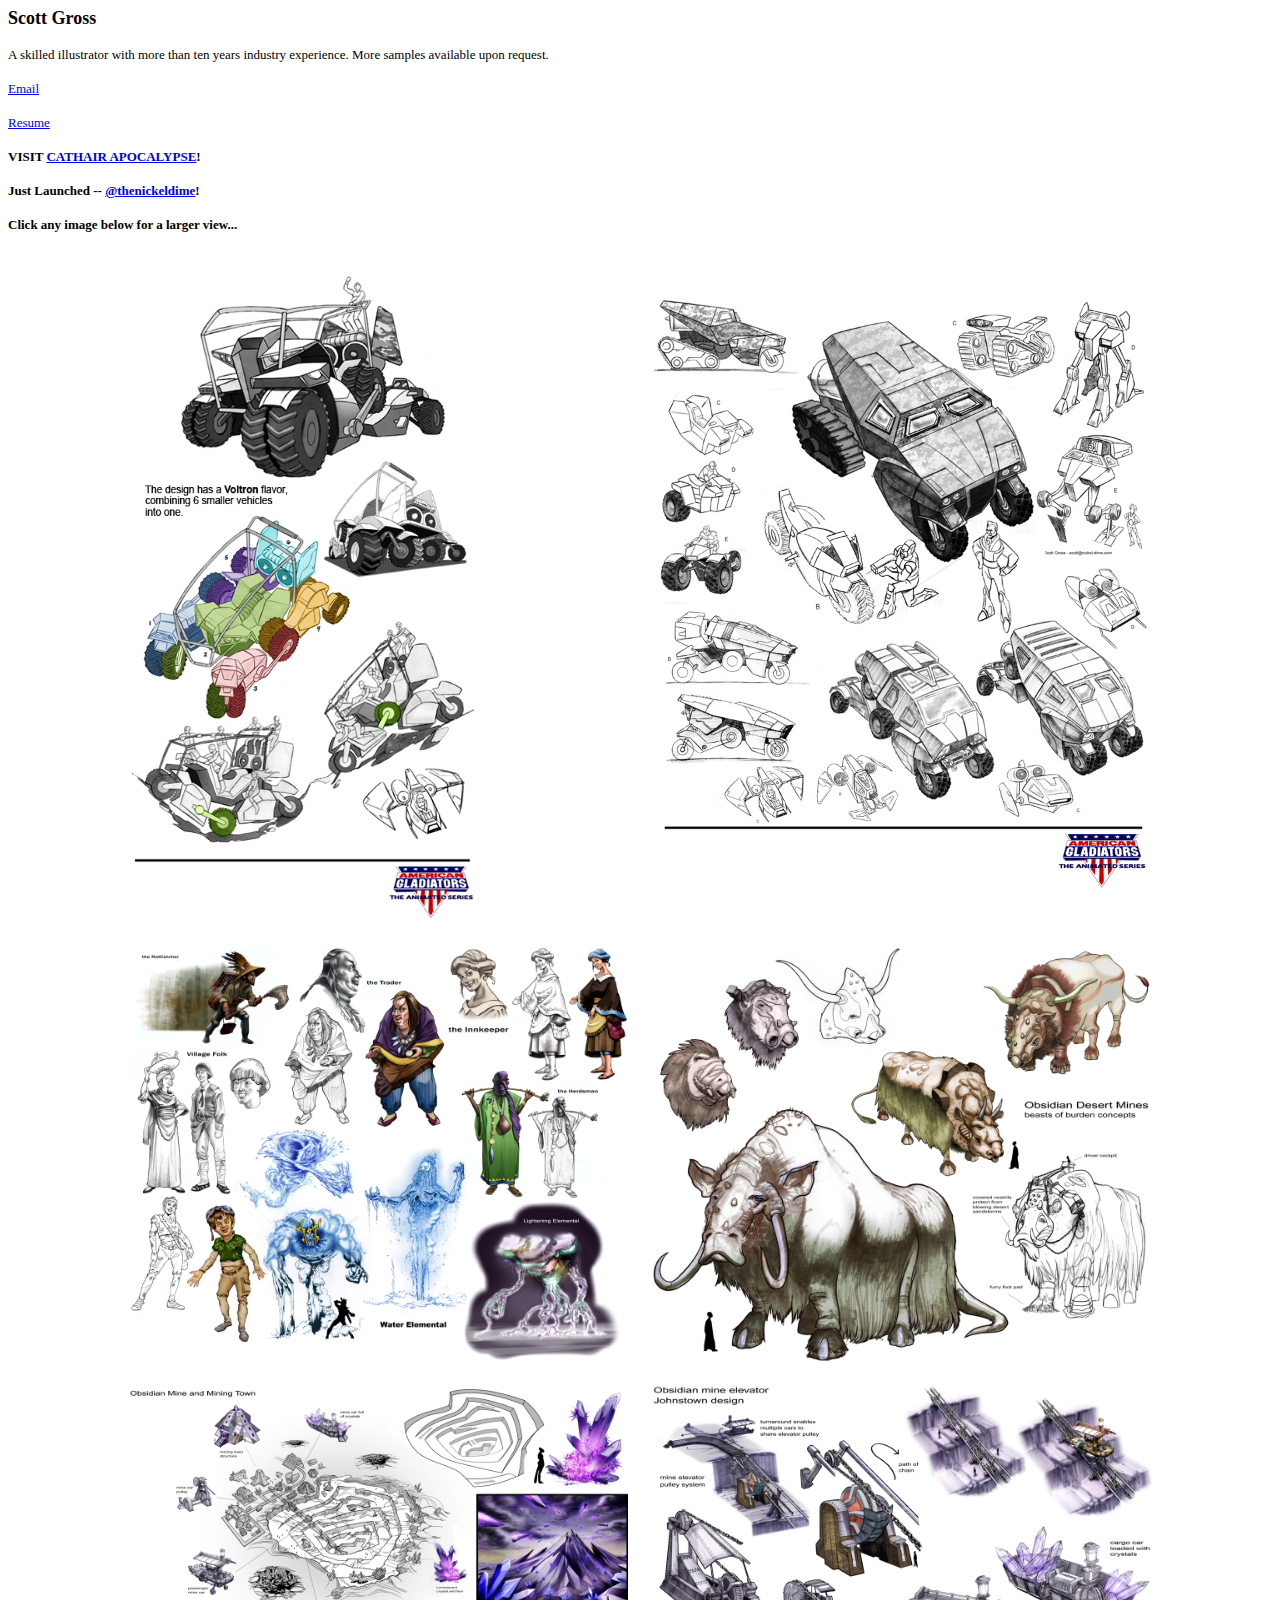
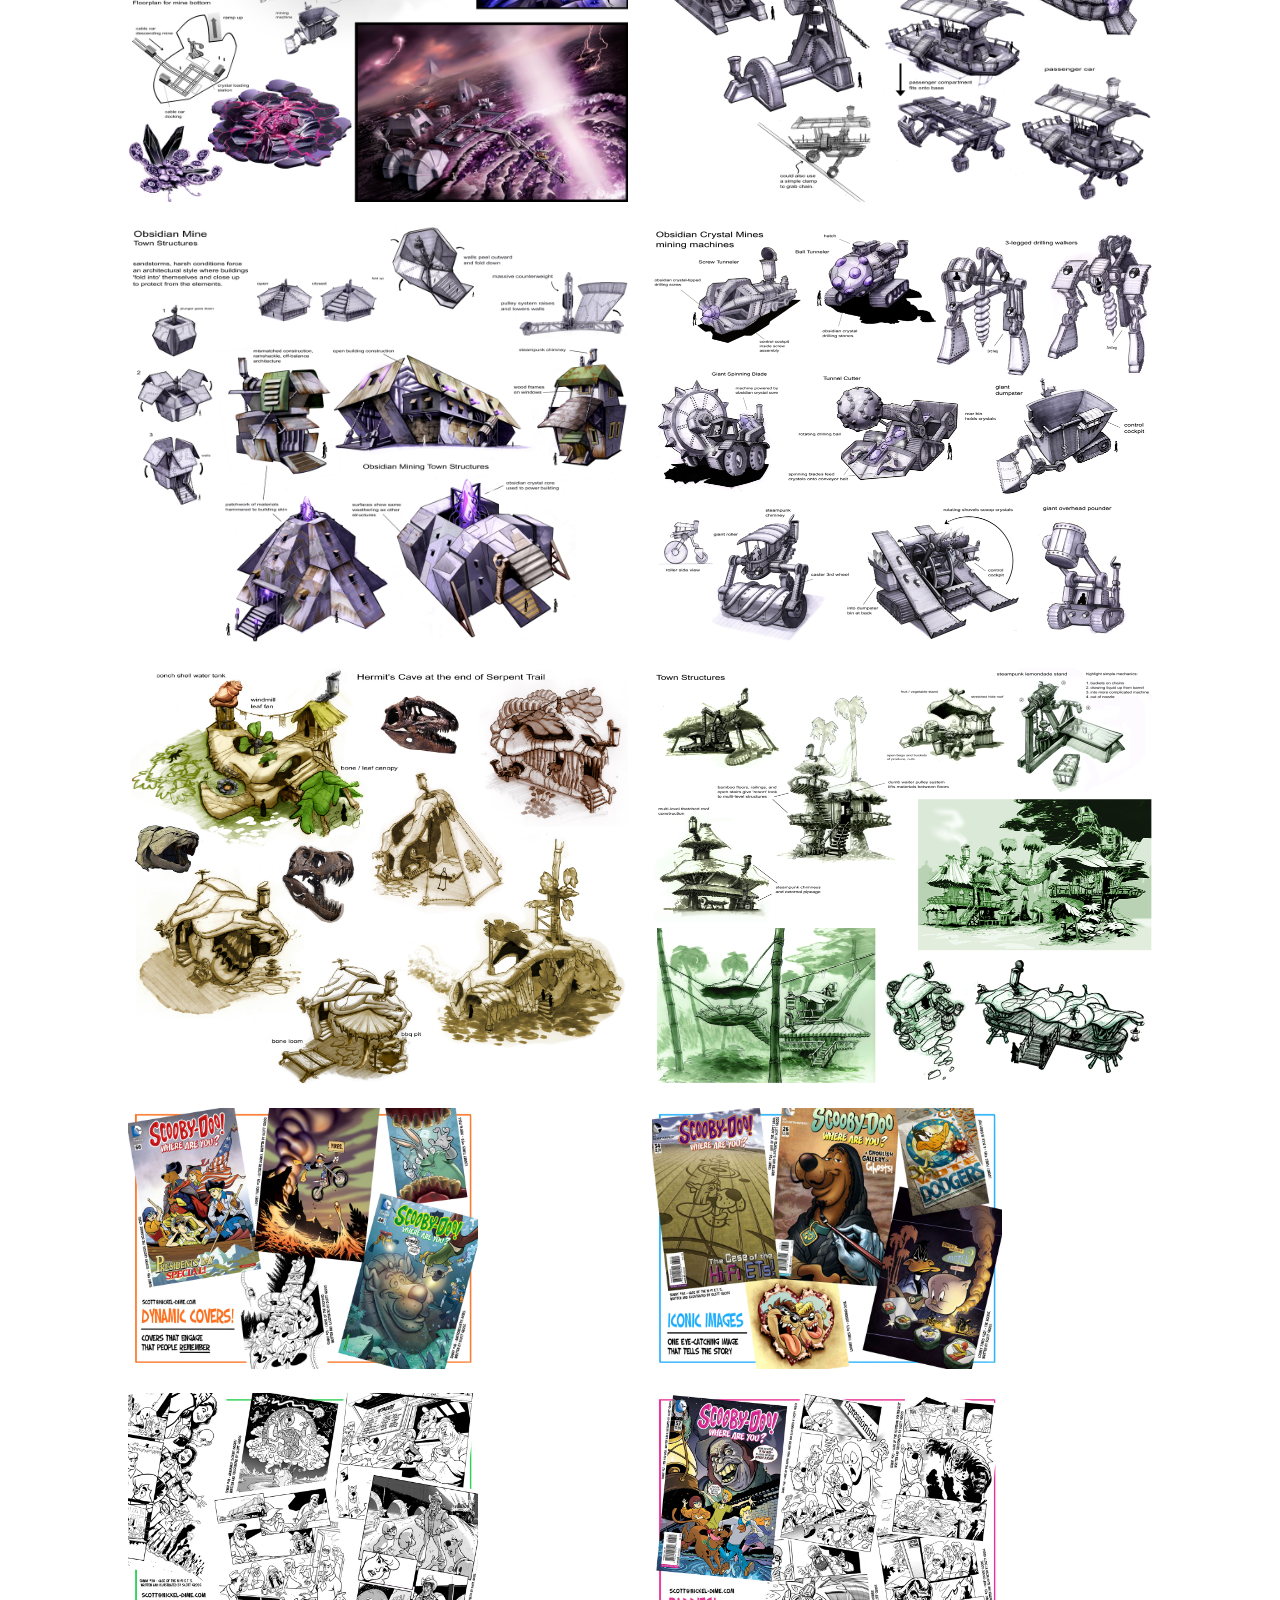
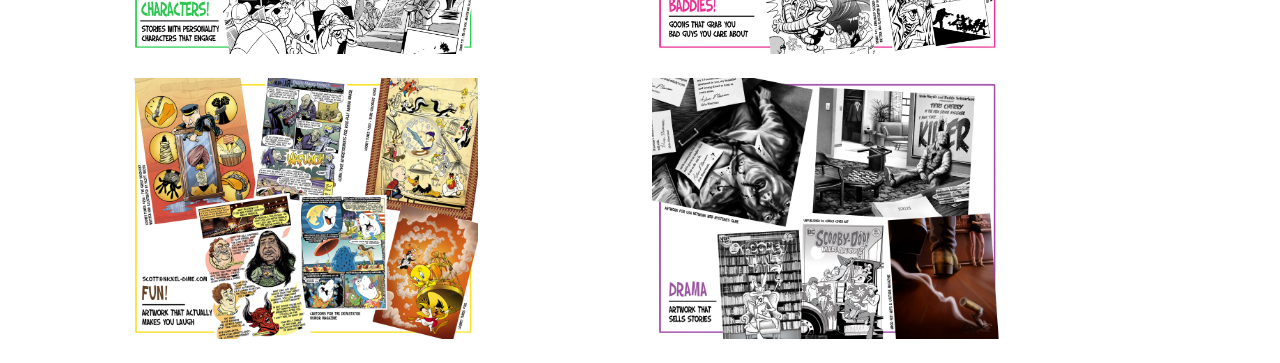
<file: concept/index.html>
<HTML>
<TITLE>Scott Gross</TITLE>
<BODY BGCOLOR="white">



<font face="Verdana" size=4>
<b>
Scott Gross
</b>
<P>
<font size=2>
A skilled illustrator with more than ten years industry experience.  More samples available upon request.



<P><a href="mailto:scott@nickel-dime.com" alt="scott@nickel-dime.com">Email</a>


<P><a href="ScottGross_resume.pdf">Resume</a>



<P><B>
VISIT <a href="http://cathairapocalypse.com">CATHAIR APOCALYPSE</a>!

<P><B>
Just Launched -- <a href="http://instagram.com/thenickeldime">&#64;thenickeldime</a>!



<P>Click any image below for a larger view...</b>
<BR>
<CENTER>
<TABLE width="80%" cellspacing=8 cellpadding=8>




<TR>
<TD>

<a href="vehicleConcepts_web_1.jpg"><img src="vehicleConcepts_web_1.jpg" width=350 height=653></a>

</TD>

<TD>

<a href="vehicleConcepts_web_2.jpg"><img src="vehicleConcepts_web_2.jpg" width=500 height=600></a>

</TD>


</TR>





<TR>
<TD>

<a href="chars.jpg"><img src="chars.jpg" width=500 height=417></a>

</TD>

<TD>

<a href="beastsConcepts.jpg"><img src="beastsConcepts.jpg" width=500 height=417></a>

</TD>


</TR>







<TR>
<TD>

<a href="obsidianMine.jpg"><img src="obsidianMine.jpg" width=500 height=417></a>

</TD>

<TD>

<a href="obsidianMine_elevator.jpg"><img src="obsidianMine_elevator.jpg" width=500 height=417></a>

</TD>


</TR>




<TR>
<TD>

<a href="obsidianMisc.jpg"><img src="obsidianMisc.jpg" width=500 height=417></a>

</TD>

<TD>

<a href="machines.jpg"><img src="machines.jpg" width=500 height=417></a>

</TD>


</TR>



<TR>
<TD>

<a href="skullCaves.jpg"><img src="skullCaves.jpg" width=500 height=417></a>

</TD>

<TD>

<a href="lanternCove_concept.jpg"><img src="lanternCove_concept.jpg" width=500 height=417></a>

</TD>
</TR>





<TR>
<TD>

<a href="ScottGross_COVERS.jpg"><img src="ScottGross_COVERS.jpg" width=350 height=261></a>

</TD>

<TD>

<a href="ScottGross_ICONS.jpg"><img src="ScottGross_ICONS.jpg" width=350 height=261></a>

</TD>
</TR>







<TR>
<TD>

<a href="ScottGross_CHARS.jpg"><img src="ScottGross_CHARS.jpg" width=350 height=261></a>

</TD>

<TD>

<a href="ScottGross_BADDIES.jpg"><img src="ScottGross_BADDIES.jpg" width=350 height=261></a>

</TD>


</TR>



<TR>
<TD>

<a href="ScottGross_FUN.jpg"><img src="ScottGross_FUN.jpg" width=350 height=261></a>

</TD>

<TD>

<a href="ScottGross_DRAMA.jpg"><img src="ScottGross_DRAMA.jpg" width=350 height=261></a>

</TD>


</TR>









</TABLE>
</file>
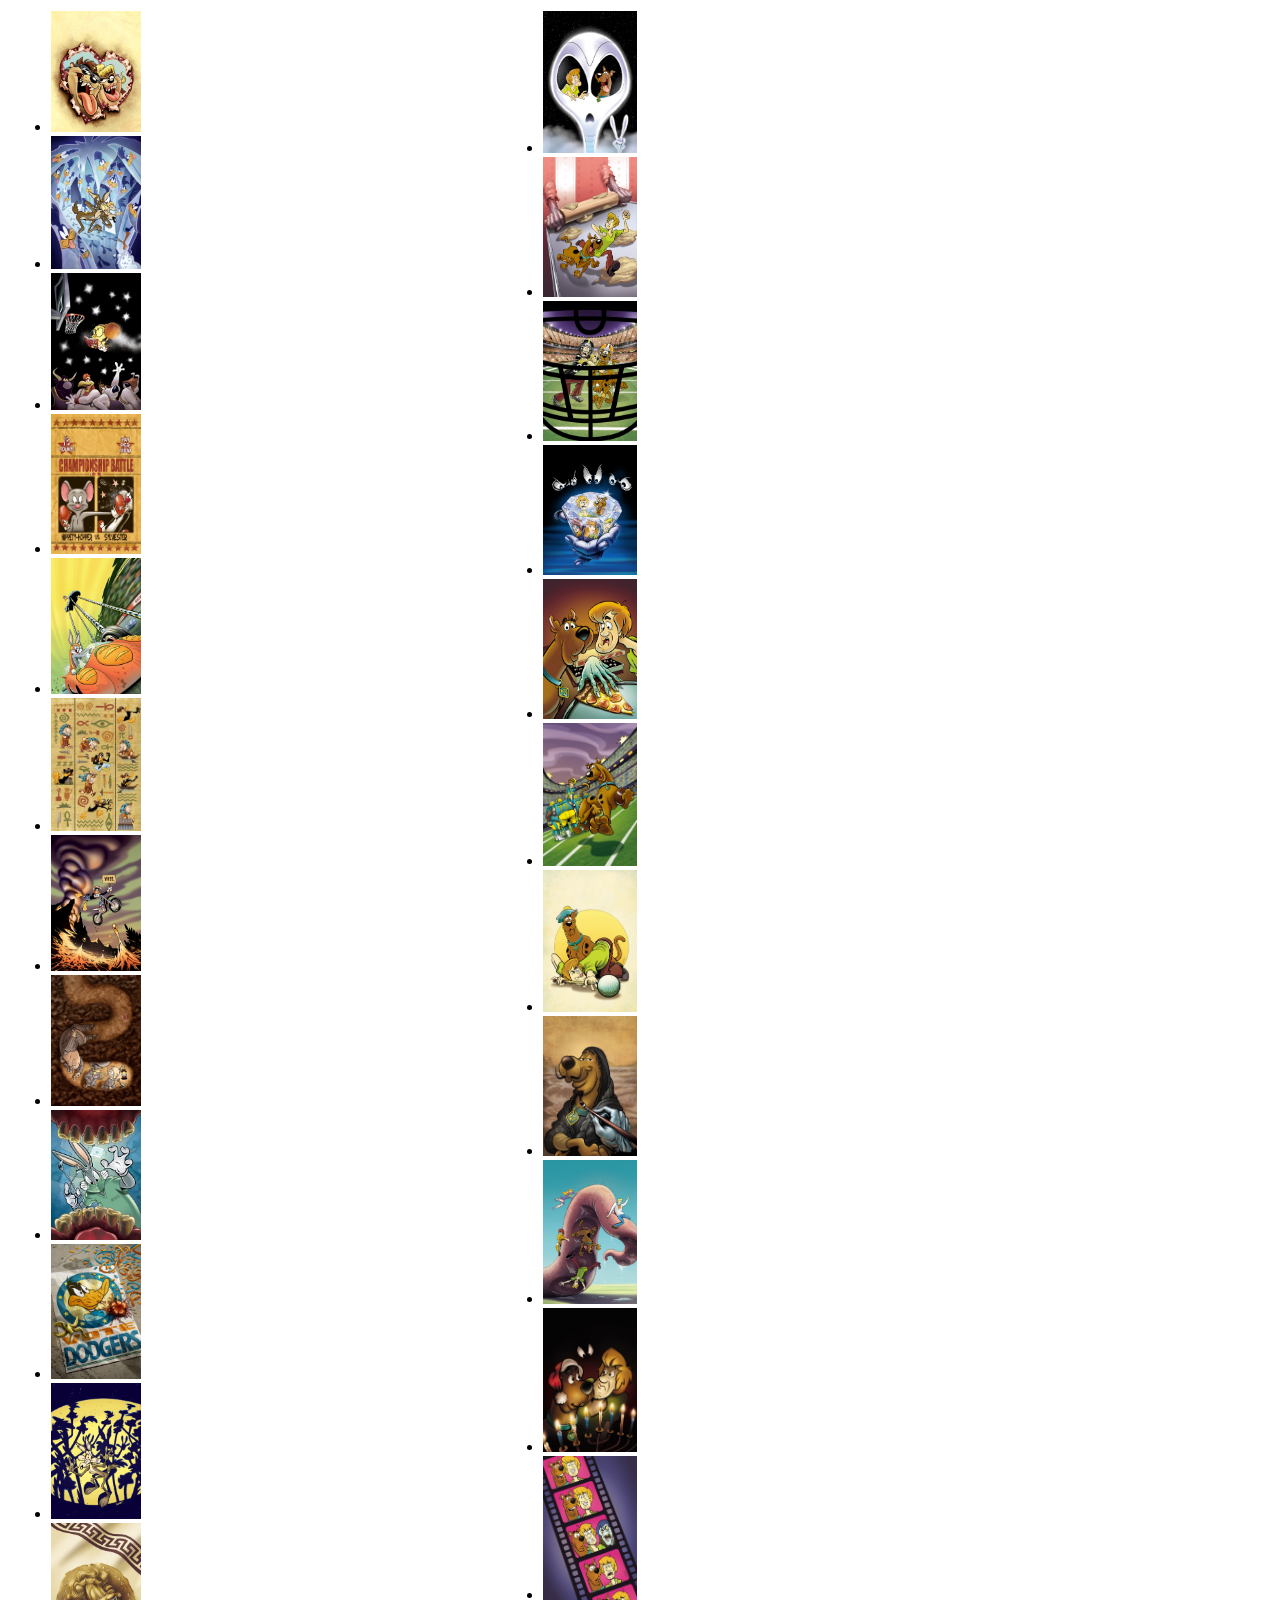
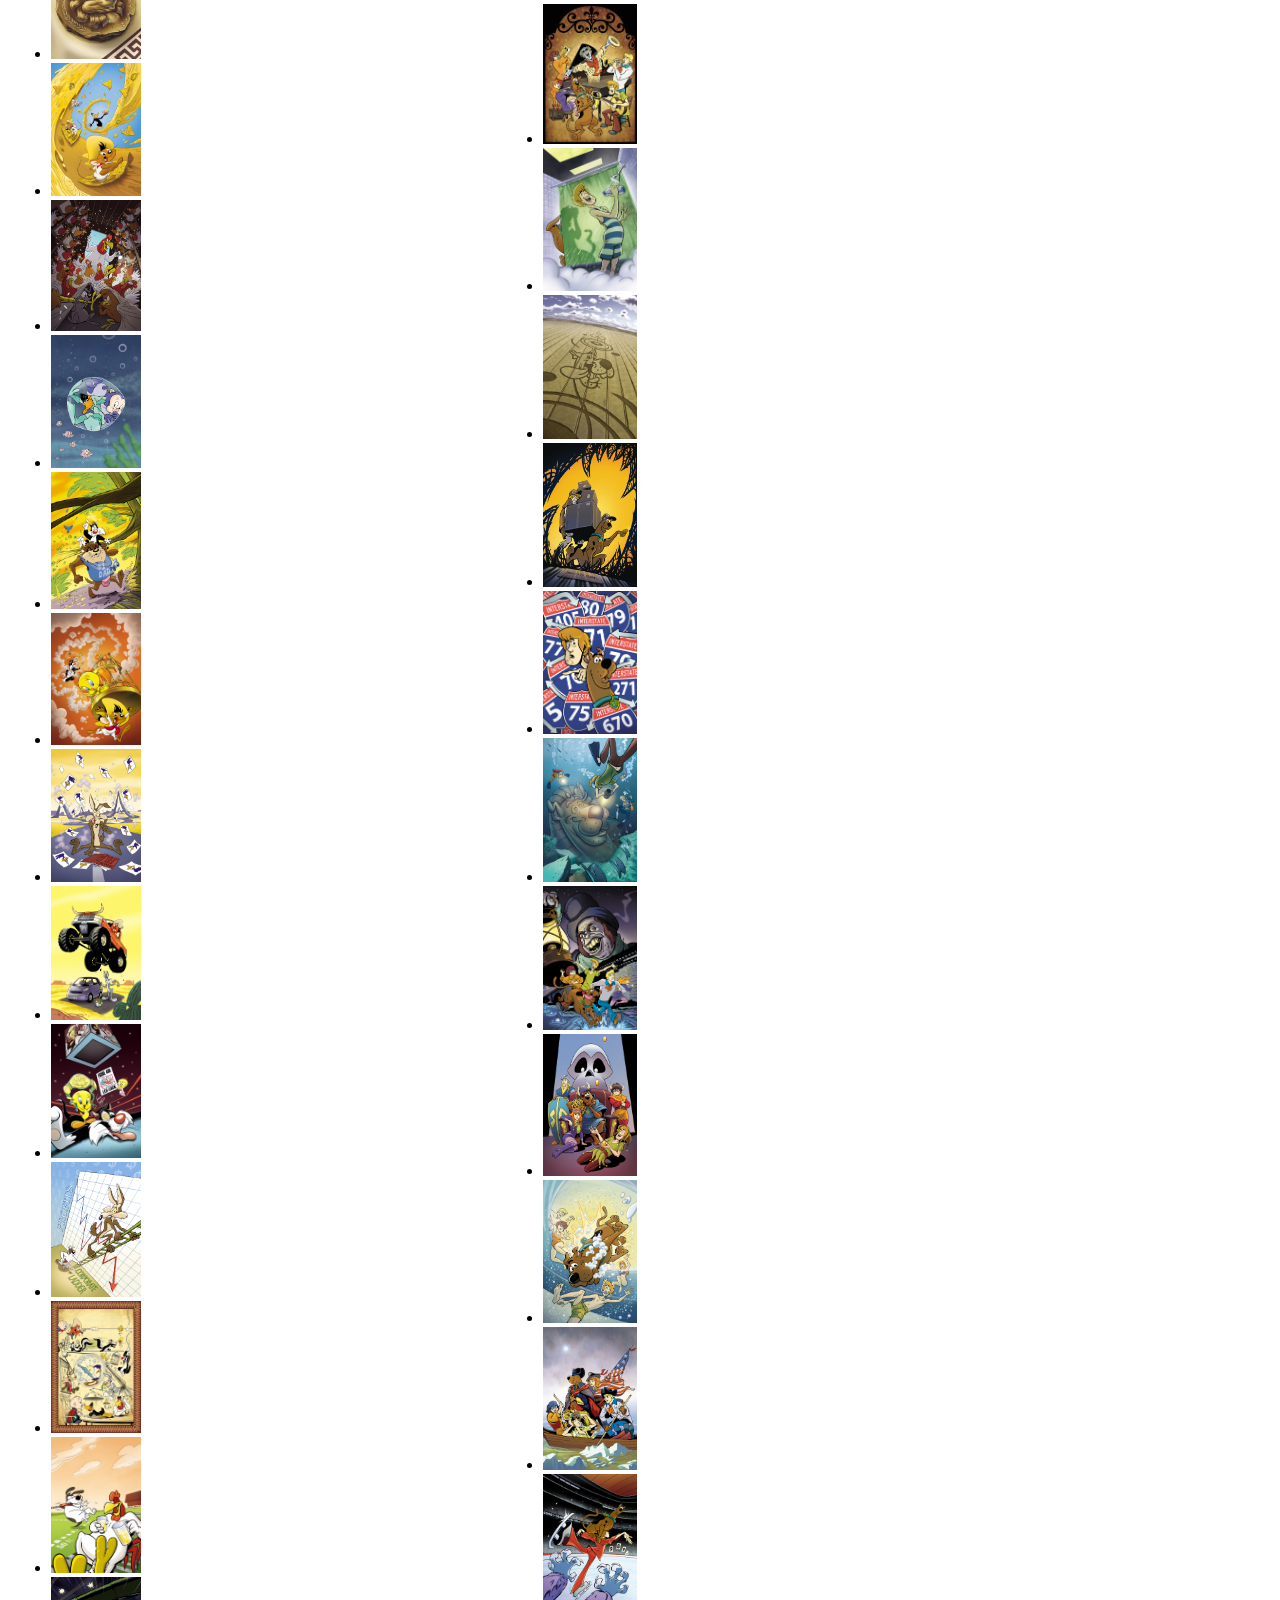
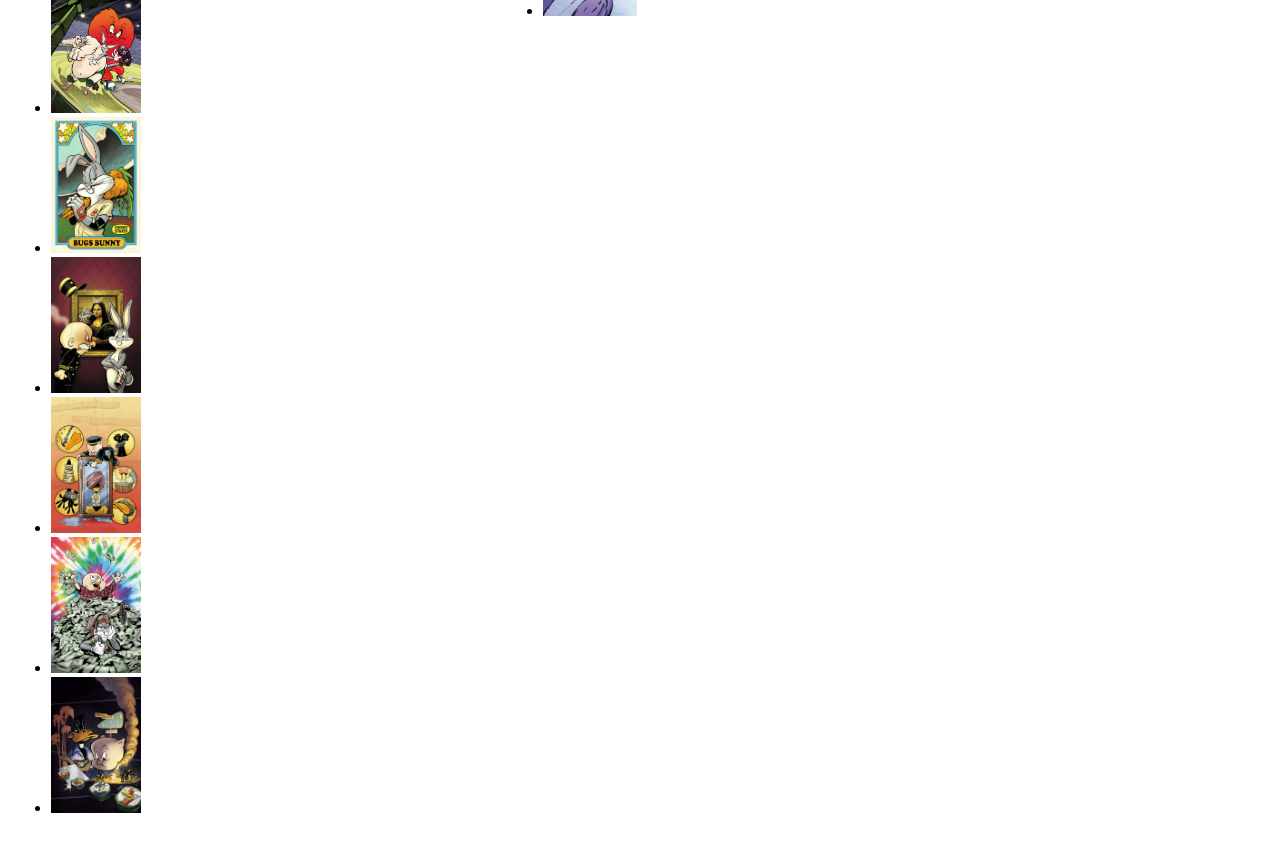
<file: freshcomics/index.html>
<HTML>
<HEAD>
<TITLE>FOR FRESHCOMICS</TITLE>
</HEAD>

<BODY>

<TABLE width=80%>
<TR><TD>
<ul type=1>

<li>
<a href="LT_171_cover.jpg"><img src="LT_171_cover.jpg" style="width:20%; height:auto;"></a>
</li>

<li>
<a href="LT_173_cover.jpg"><img src="LT_173_cover.jpg" style="width:20%; height:auto;"></a>
</li>

<li>
<a href="LT_174_cover.jpg"><img src="LT_174_cover.jpg" style="width:20%; height:auto;"></a>
</li>

<li>
<a href="LT_175_cover.jpg"><img src="LT_175_cover.jpg" style="width:20%; height:auto;"></a>
</li>

<li>
<a href="LT_176_cover.jpg"><img src="LT_176_cover.jpg" style="width:20%; height:auto;"></a>
</li>

<li>
<a href="LT_177_cover.jpg"><img src="LT_177_cover.jpg" style="width:20%; height:auto;"></a>
</li>

<li>
<a href="LT_178_cover.jpg"><img src="LT_178_cover.jpg" style="width:20%; height:auto;"></a>
</li>


<li>
<a href="LT_179_cover.jpg"><img src="LT_179_cover.jpg" style="width:20%; height:auto;"></a>
</li>


<li>
<a href="LT_180_cover.jpg"><img src="LT_180_cover.jpg" style="width:20%; height:auto;"></a>
</li>


<li>
<a href="LT_181_cover.jpg"><img src="LT_181_cover.jpg" style="width:20%; height:auto;"></a>
</li>



<li>
<a href="LT_182_cover.jpg"><img src="LT_182_cover.jpg" style="width:20%; height:auto;"></a>
</li>


<li>
<a href="LT_183_cover.jpg"><img src="LT_183_cover.jpg" style="width:20%; height:auto;"></a>
</li>



<li>
<a href="LT_185_cover.jpg"><img src="LT_185_cover.jpg" style="width:20%; height:auto;"></a>
</li>



<li>
<a href="LT_186_cover.jpg"><img src="LT_186_cover.jpg" style="width:20%; height:auto;"></a>
</li>



<li>
<a href="LT_187_cover.jpg"><img src="LT_187_cover.jpg" style="width:20%; height:auto;"></a>
</li>



<li>
<a href="LT_188_cover.jpg"><img src="LT_188_cover.jpg" style="width:20%; height:auto;"></a>
</li>



<li>
<a href="LT_190_cover.jpg"><img src="LT_190_cover.jpg" style="width:20%; height:auto;"></a>
</li>


<li>
<a href="LT_192_cover.jpg"><img src="LT_192_cover.jpg" style="width:20%; height:auto;"></a>
</li>


<li>
<a href="LT_193_cover.jpg"><img src="LT_193_cover.jpg" style="width:20%; height:auto;"></a>
</li>

<li>
<a href="LT_195_cover.jpg"><img src="LT_195_cover.jpg" style="width:20%; height:auto;"></a>
</li>

<li>
<a href="LT_199_cover.jpg"><img src="LT_199_cover.jpg" style="width:20%; height:auto;"></a>
</li>

<li>
<a href="LT_200_cover.jpg"><img src="LT_200_cover.jpg" style="width:20%; height:auto;"></a>
</li>

<li>
<a href="LT_201_cover.jpg"><img src="LT_201_cover.jpg" style="width:20%; height:auto;"></a>
</li>


<li>
<a href="LT_203_cover.jpg"><img src="LT_203_cover.jpg" style="width:20%; height:auto;"></a>
</li>

<li>
<a href="LT_209_cover.jpg"><img src="LT_209_cover.jpg" style="width:20%; height:auto;"></a>
</li>

<li>
<a href="LT_210_cover.jpg"><img src="LT_210_cover.jpg" style="width:20%; height:auto;"></a>
</li>


<li>
<a href="LT_214_cover.jpg"><img src="LT_214_cover.jpg" style="width:20%; height:auto;"></a>
</li>


<li>
<a href="LT_217_cover.jpg"><img src="LT_217_cover.jpg" style="width:20%; height:auto;"></a>
</li>

<li>
<a href="LT_220_cover.jpg"><img src="LT_220_cover.jpg" style="width:20%; height:auto;"></a>
</li>
</ul>
</TD>

<TD valign=top>
<ul type=0>
<li>
<a href="SDWAY_02_cover.jpg"><img src="SDWAY_02_cover.jpg" style="width:20%; height:auto;"></a>
</li>

<li>
<a href="SDWAY_04_cover.jpg"><img src="SDWAY_04_cover.jpg" style="width:20%; height:auto;"></a>
</li>


<li>
<a href="SDWAY_07_cover.jpg"><img src="SDWAY_07_cover.jpg" style="width:20%; height:auto;"></a>
</li>

<li>
<a href="SDWAY_12_cover.jpg"><img src="SDWAY_12_cover.jpg" style="width:20%; height:auto;"></a>
</li>


<li>
<a href="SDWAY_20_cover.jpg"><img src="SDWAY_20_cover.jpg" style="width:20%; height:auto;"></a>
</li>


<li>
<a href="SDWAY_21_cover.jpg"><img src="SDWAY_21_cover.jpg" style="width:20%; height:auto;"></a>
</li>


<li>
<a href="SDWAY_23_cover.jpg"><img src="SDWAY_23_cover.jpg" style="width:20%; height:auto;"></a>
</li>


<li>
<a href="SDWAY_26_cover.jpg"><img src="SDWAY_26_cover.jpg" style="width:20%; height:auto;"></a>
</li>

<li>
<a href="SDWAY_27_cover.jpg"><img src="SDWAY_27_cover.jpg" style="width:20%; height:auto;"></a>
</li>

<li>
<a href="SDWAY_28_cover.jpg"><img src="SDWAY_28_cover.jpg" style="width:20%; height:auto;"></a>
</li>

<li>
<a href="SDWAY_29_cover.jpg"><img src="SDWAY_29_cover.jpg" style="width:20%; height:auto;"></a>
</li>


<li>
<a href="SDWAY_30_cover.jpg"><img src="SDWAY_30_cover.jpg" style="width:20%; height:auto;"></a>
</li>


<li>
<a href="SDWAY_32_cover.jpg"><img src="SDWAY_32_cover.jpg" style="width:20%; height:auto;"></a>
</li>


<li>
<a href="SDWAY_34_cover.jpg"><img src="SDWAY_34_cover.jpg" style="width:20%; height:auto;"></a>
</li>


<li>
<a href="SDWAY_40_cover.jpg"><img src="SDWAY_40_cover.jpg" style="width:20%; height:auto;"></a>
</li>


<li>
<a href="SDWAY_41_cover.jpg"><img src="SDWAY_41_cover.jpg" style="width:20%; height:auto;"></a>
</li>


<li>
<a href="SDWAY_46_cover.jpg"><img src="SDWAY_46_cover.jpg" style="width:20%; height:auto;"></a>
</li>

<li>
<a href="SDWAY_57_cover.jpg"><img src="SDWAY_57_cover.jpg" style="width:20%; height:auto;"></a>
</li>


<li>
<a href="SDWAY_60_cover.jpg"><img src="SDWAY_60_cover.jpg" style="width:20%; height:auto;"></a>
</li>


<li>
<a href="SDWAY_62_cover.jpg"><img src="SDWAY_62_cover.jpg" style="width:20%; height:auto;"></a>
</li>


<li>
<a href="SDWAY_66_cover.jpg"><img src="SDWAY_66_cover.jpg" style="width:20%; height:auto;"></a>
</li>

<li>
<a href="SDWAY_68_cover.jpg"><img src="SDWAY_68_cover.jpg" style="width:20%; height:auto;"></a>
</li>


</ul>

</TD>
</TR>
</TABLE>

</BODY>
</HTML>
</file>
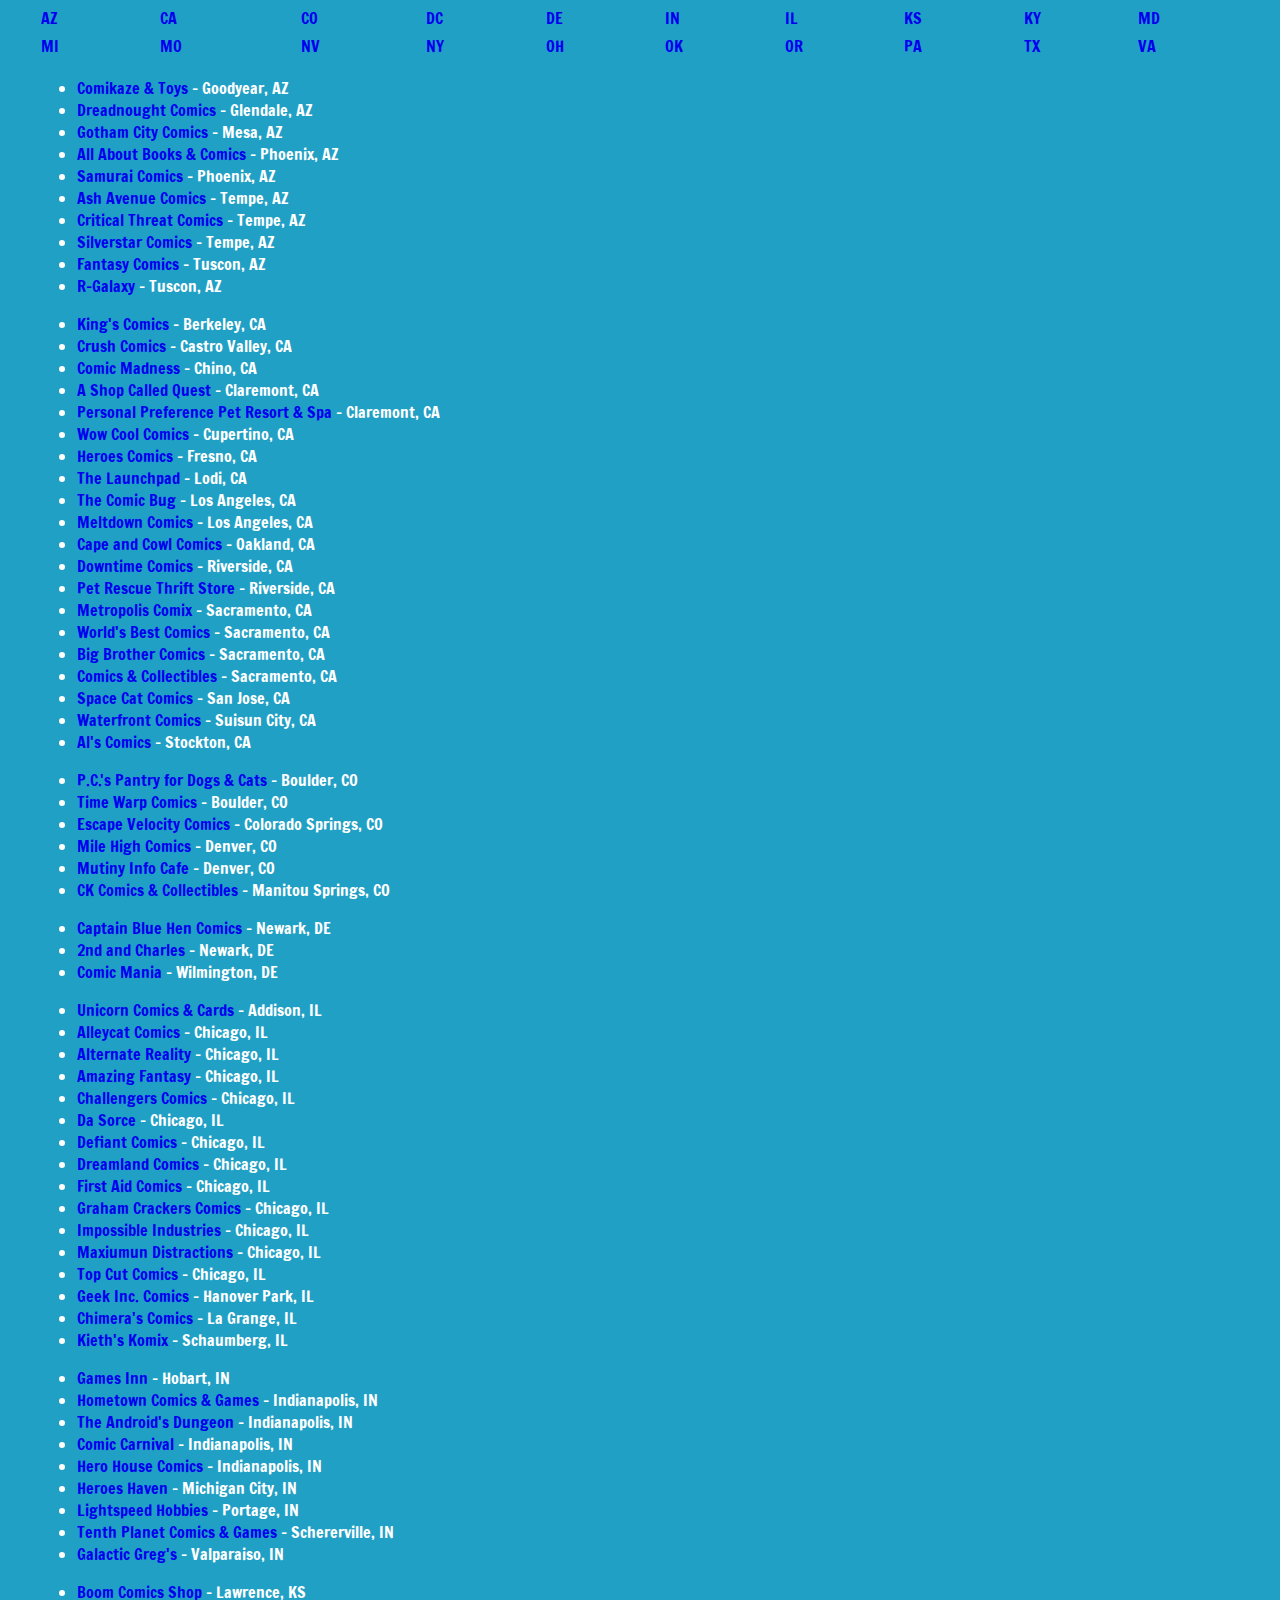
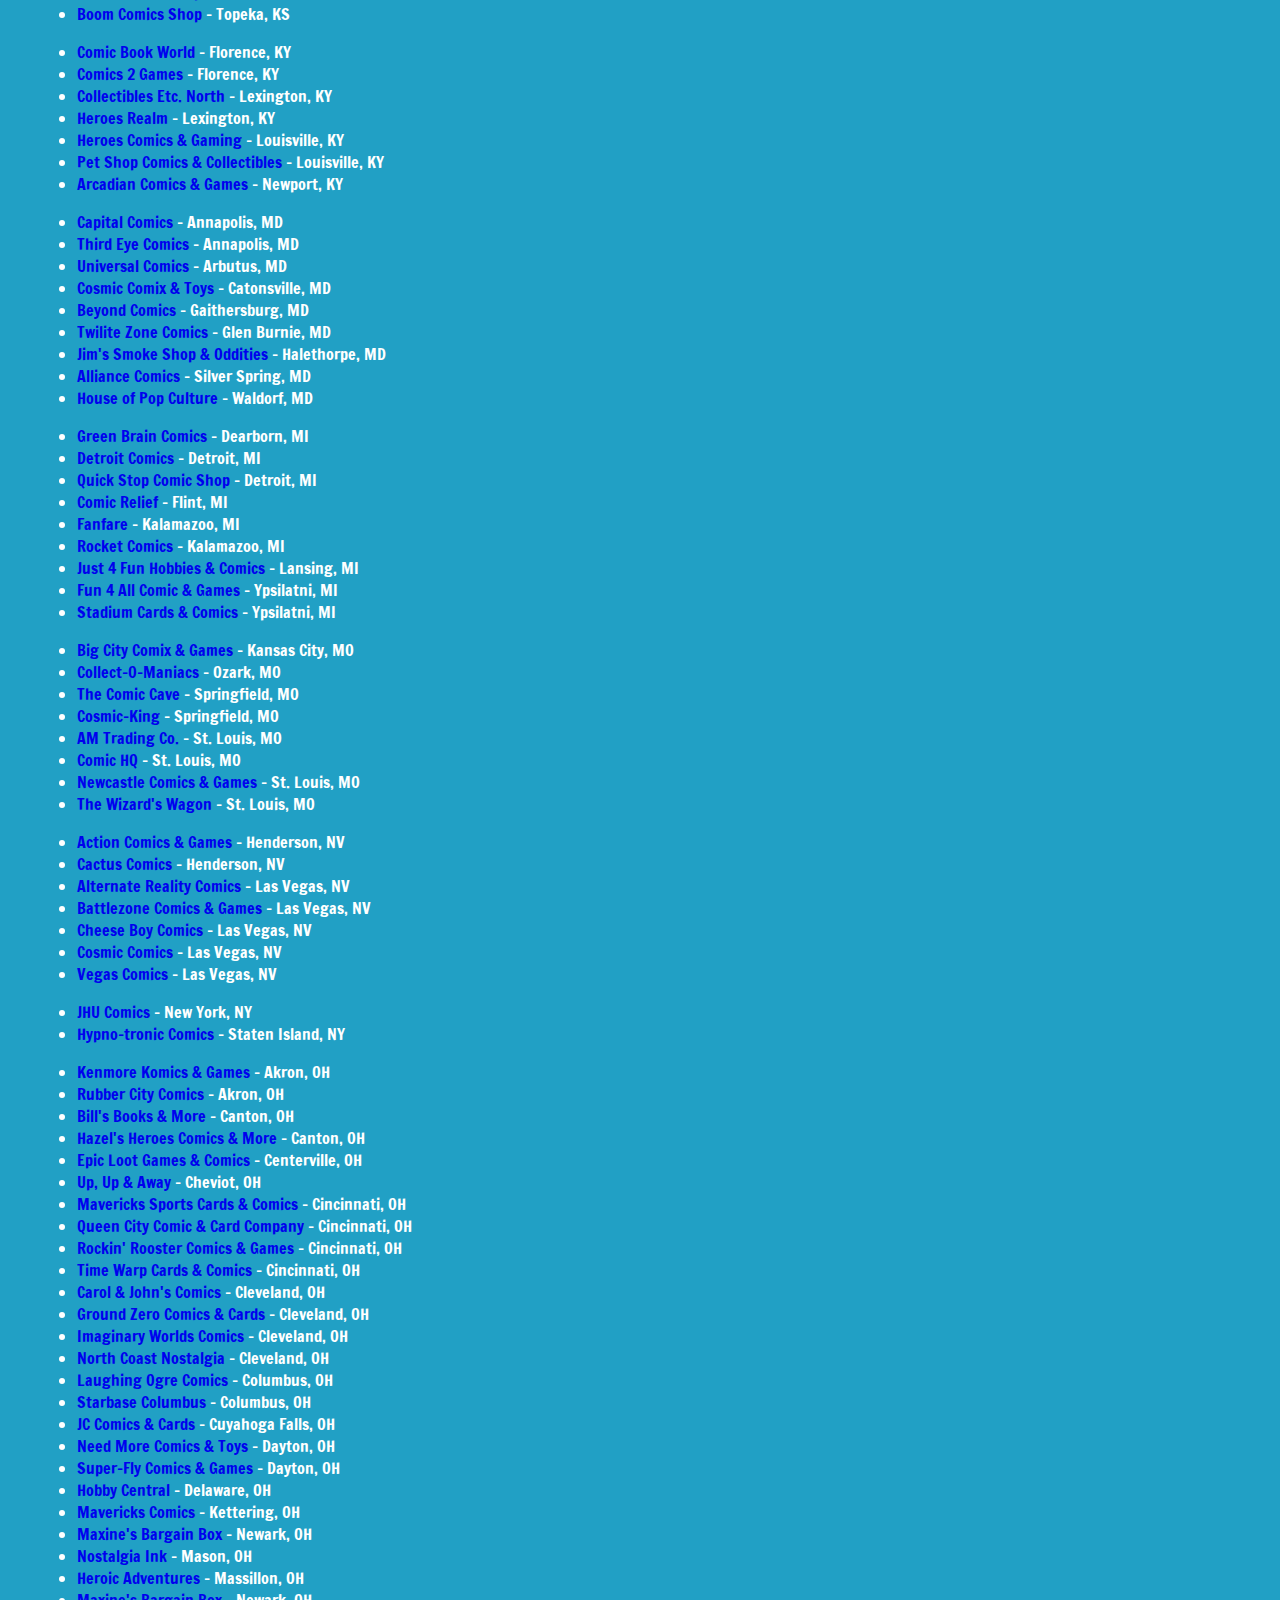
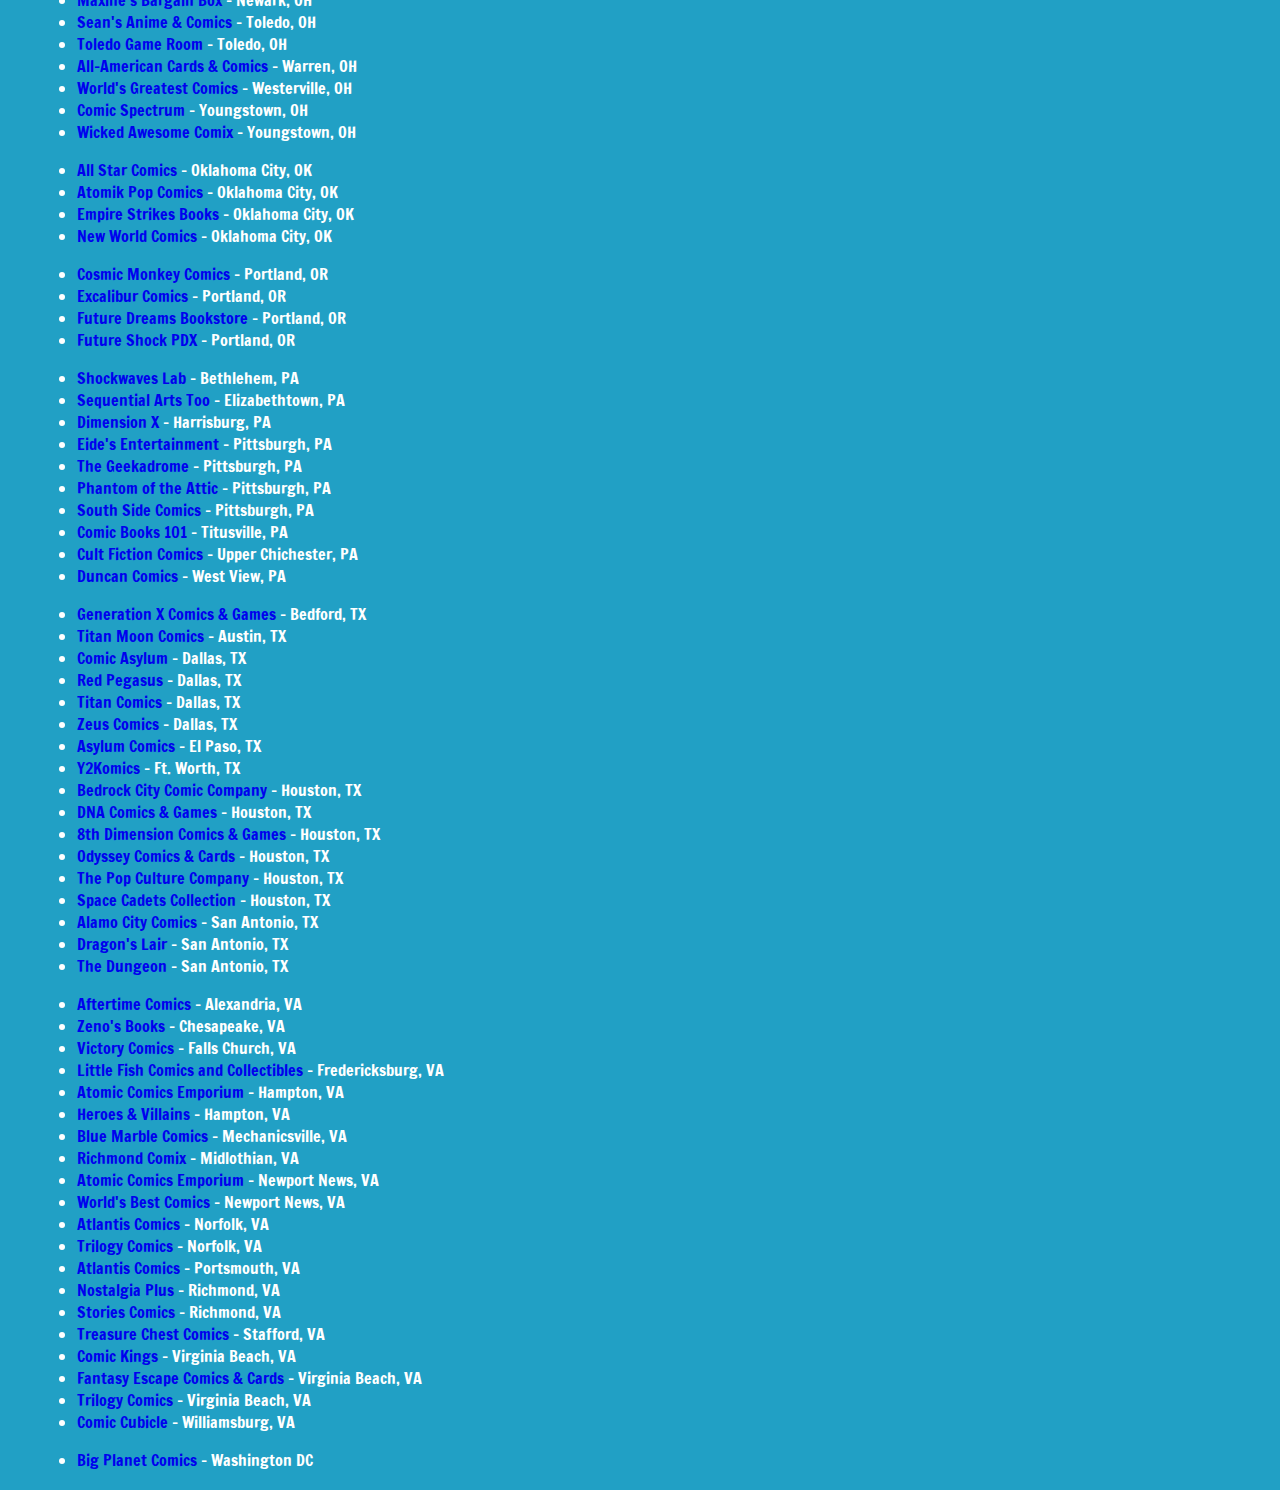
<file: stores.html>
<link rel="stylesheet" href="https://fonts.googleapis.com/css?family=Francois+One" type="text/css">
<link rel="stylesheet" href="CA_fonts.css">

<STYLE>
	
	BODY {
	
		padding:0;
		margin:0 0 0 2vw;
		font-family:"Francois One", sans-serif;
		font-weight: 400;
		font-size: 4vw;
		color: white;
		
		text-decoration:none;
	}
	
	a { text-decoration:none; }
	
</STYLE>

<BODY bgcolor="#21a0c5">




<TABLE width=100% height=100% style="padding-left:8px;">


<TR valign=top><TD align=left>

<center>
<TABLE cellspacing=2 cellpadding=2 width=100%>


<TR>

<TD>

<a href="#AZ">AZ</a>

</TD>



<TD>

<a href="#CA">CA</a>

</TD>



<TD>

<a href="#CO">CO</a>

</TD>




<TD>

<a href="#DC">DC</a>

</TD>



<TD>

<a href="#DE">DE</a>

</TD>






<TD>

<a href="#IN">IN</a>

</TD>




<TD>

<a href="#IL">IL</a>

</TD>



<TD>

<a href="#KS">KS</a>

</TD>




<TD>

<a href="#KY">KY</a>

</TD>


<TD>

<a href="#MD">MD</a>

</TD>





</TR>

<TR>

<TD>

<a href="#MI">MI</a>

</TD>




<TD>

<a href="#MO">MO</a>

</TD>



<TD>

<a href="#NV">NV</a>

</TD>


<TD>

<a href="#NY">NY</a>

</TD>



<TD>

<a href="#OH">OH</a>

</TD>




<TD>

<a href="#OK">OK</a>

</TD>



<TD>

<a href="#OR">OR</a>

</TD>



<TD>

<a href="#PA">PA</a>

</TD>


<TD>

<a href="#TX">TX</a>

</TD>




<TD>

<a href="#VA">VA</a>

</TD>



</TR>
</TABLE>
</center>


<P>


<a name="AZ">
<ul type=1>



<li><a href="https://www.facebook.com/comikazeandtoys/" target="new">Comikaze &amp; Toys</a> - Goodyear, AZ

<li><a href="http://www.dreadnoughtcomics.com" target="new">Dreadnought Comics</a> - Glendale, AZ


<li><a href="https://www.facebook.com/gothamcitycomics/" target="new">Gotham City Comics</a> - Mesa, AZ


<li><a href="http://allaboutcomics.com" target="new">All About Books &amp; Comics</a> - Phoenix, AZ

<li><a href="https://www.facebook.com/samuraicomics/" target="new">Samurai Comics</a> - Phoenix, AZ



<li><a href="http://ashavecomics.com" target="new">Ash Avenue Comics</a> - Tempe, AZ

<li><a href="http://criticalthreatcomics.com" target="new">Critical Threat Comics</a> - Tempe, AZ


<li><a href="https://www.facebook.com/silverstarcomics/" target="new">Silverstar Comics</a> - Tempe, AZ




<li><a href="http://fantasycomics2595.com" target="new">Fantasy Comics</a> - Tuscon, AZ


<li><a href="http://r-galaxy.com" target="new">R-Galaxy</a> - Tuscon, AZ
</ul>

</ul>



<a name="CA">

<ul type=1>

<li><a href="http://www.dking-gallery.com" target="new">King's Comics</a> - Berkeley, CA


<li><a href="http://crushcomics.com" target="new">Crush Comics</a> - Castro Valley, CA




<li><a href="https://www.facebook.com/pages/Comic-Madness/105927552782769" target="new">Comic Madness</a> - Chino, CA






<li><a href="http://shopcalledquest.com" target="new">A Shop Called Quest</a> - Claremont, CA



<li><a href="http://www.personalpreferencepetresortspa.com" target="new">Personal Preference Pet Resort &amp; Spa</a> - Claremont, CA



<li><a href="http://www.wowcool.com" target="new">Wow Cool Comics</a>  -  Cupertino, CA



<li><a href="http://heroes-comics.com" target="new">Heroes Comics</a>  -  Fresno, CA



<li><a href="http://launchpadcomics.blogspot.com" target="new">The Launchpad</a> - Lodi, CA


<li><a href="http://www.thecomicbug.com" target="new">The Comic Bug</a> - Los Angeles, CA


<li><a href="http://www.meltdowncomics.com" target="new">Meltdown Comics</a>  -  Los Angeles, CA


<li><a href="http://www.capeandcowlcomics.com" target="new">Cape and Cowl Comics</a> - Oakland, CA




<li><a href="https://www.facebook.com/Downtime-Comics-1556720811238003/" target="new">Downtime Comics</a>  -  Riverside, CA



<li><a href="http://petrescuethrift.com" target="new">Pet Rescue Thrift Store</a> - Riverside, CA


<li><a href="http://www.metropoliscomix.com" target="new">Metropolis Comix</a>  -  Sacramento, CA

<li><a href="http://www.wbcomics.com" target="new">World's Best Comics</a> - Sacramento, CA

<li><a href="http://www.bigbrothercomics.com" target="new">Big Brother Comics</a> - Sacramento, CA

<li><a href="http://comicsandcollectible.com" target="new">Comics &amp; Collectibles</a> - Sacramento, CA


<li><a href="http://www.superspacecat.com" target="new">Space Cat Comics</a>  -  San Jose, CA



<li><a href="http://www.waterfrontcomics.com" target="new">Waterfront Comics</a> - Suisun City, CA



<li><a href="https://www.facebook.com/pages/Als-Comic-Shop/111867222177249" target="new">Al's Comics</a>  -  Stockton, CA

</ul>




<a name="CO">


<ul type=1>



<li><a href="http://pcspantry.com" target="new">P.C.'s Pantry for Dogs &amp; Cats</a>  -  Boulder, CO

<li><a href="http://time-warp.com" target="new">Time Warp Comics</a>  -  Boulder, CO


<li><a href="http://www.escapevelocitycomics.com/" target="new">Escape Velocity Comics</a>  -  Colorado Springs, CO

<li><a href="http://milehighcomics.com" target="new">Mile High Comics</a>  -  Denver, CO


<li><a href="http://www.mutinyinfocafe.com" target="new">Mutiny Info Cafe</a>  -  Denver, CO

<li><a href="https://www.facebook.com/CKComicsManitou" target="new">CK Comics &amp; Collectibles</a>  -  Manitou Springs, CO



</ul>




<a name="DE">
<ul type=1>


<li><a href="http://www.captainbluehen.com/" target="new">Captain Blue Hen Comics</a>  -  Newark, DE


<li><a href="http://2ndandcharles.com/" target="new">2nd and Charles</a>  -  Newark, DE


<li><a href="http://mycomicmania.com" target="new">Comic Mania</a>  -  Wilmington, DE

</ul>







<a name="IL">


<ul type=1>



<li><a href="https://www.facebook.com/Unicorn-Comics-Cards-116165255079024/" target="new">Unicorn Comics &amp; Cards</a>  -  Addison, IL



<li><a href="http://alleycatcomics.com" target="new">Alleycat Comics</a>  -  Chicago, IL



<li><a href="http://myalternatereality.com" target="new">Alternate Reality</a>  -  Chicago, IL



<li><a href="http://afbooks.com" target="new">Amazing Fantasy</a>  -  Chicago, IL


<li><a href="http://challengerscomics.com" target="new">Challengers Comics</a>  -  Chicago, IL



<li><a href="http://www.dasorce.com" target="new">Da Sorce</a>  -  Chicago, IL


<li><a href="http://defiantcomics.com" target="new">Defiant Comics</a>  -  Chicago, IL



<li><a href="http://www.dreamland-comics.com" target="new">Dreamland Comics</a>  -  Chicago, IL



<li><a href="http://firstaidcomics.com" target="new">First Aid Comics</a>  -  Chicago, IL



<li><a href="http://grahamcrackers.com" target="new">Graham Crackers Comics</a>  -  Chicago, IL



<li><a href="https://www.facebook.com/Impossibleindustries/" target="new">Impossible Industries</a>  -  Chicago, IL





<li><a href="https://www.facebook.com/maximumdistractions/" target="new">Maxiumun Distractions</a>  -  Chicago, IL



<li><a href="http://topcutcomics.com" target="new">Top Cut Comics</a>  -  Chicago, IL



<li><a href="http://www.geekinccomics.com/" target="new">Geek Inc. Comics</a>  -  Hanover Park, IL



<li><a href="http://chimerascomics.com" target="new">Chimera's Comics</a>  -  La Grange, IL



<li><a href="http://www.keithskomix.com" target="new">Kieth's Komix</a>  -  Schaumberg, IL




</ul>






<a name="IN">

<ul type=1>



<li><a href="http://www.gamesandcandy.com" target="new">Games Inn</a>  -  Hobart, IN


<li><a href="http://www.hometowncomicsandgames.com/" target="new">Hometown Comics &amp; Games</a>  -  Indianapolis, IN


<li><a href="https://www.facebook.com/adcomicstore/" target="new">The Android's Dungeon</a>  -  Indianapolis, IN


<li><a href="http://www.comiccarnival.com/" target="new">Comic Carnival</a>  -  Indianapolis, IN


<li><a href="http://facebook.com/herohousecomics" target="new">Hero House Comics</a>  -  Indianapolis, IN


<li><a href="http://www.heroeshavenmc.com/" target="new">Heroes Haven</a>  -  Michigan City, IN


<li><a href="http://www.lightspeedhobbies.com" target="new">Lightspeed Hobbies</a>  -  Portage, IN


<li><a href="https://www.facebook.com/tenthplanetschererville/" target="new">Tenth Planet Comics &amp; Games</a>  -  Schererville, IN


<li><a href="http://www.galacticgregs.com" target="new">Galactic Greg's</a>  -  Valparaiso, IN

</ul>





<a name="KS">

<ul type=1>


<li><a href="http://boomcomicshop.com/" target="new">Boom Comics Shop</a>  -  Lawrence, KS


<li><a href="http://boomcomicshop.com/" target="new">Boom Comics Shop</a>  -  Topeka, KS



</ul>






<a name="KY">

<ul type=1>



<li><a href="http://www.comicbookworld.com" target="new">Comic Book World</a>  -  Florence, KY



<li><a href="http://www.comics2games.com" target="new">Comics 2 Games</a>  -  Florence, KY



<li><a href="http://www.collectiblesnorth.com" target="new">Collectibles Etc. North</a>  -  Lexington, KY



<li><a href="https://www.facebook.com/HeroesRealm" target="new">Heroes Realm</a>  -  Lexington, KY



<li><a href="http://www.heroescg.com" target="new">Heroes Comics &amp; Gaming</a>  -  Louisville, KY


<li><a href="http://www.petshopcomics.com" target="new">Pet Shop Comics &amp; Collectibles</a>  -  Louisville, KY


<li><a href="http://arcadiancomics.com/" target="new">Arcadian Comics &amp; Games</a>  -  Newport, KY




</ul>






<a name="MD">

<ul type=1>


<li><a href="http://www.capitalcomicsmd.com" target="new">Capital Comics</a>  -  Annapolis, MD


<li><a href="http://thirdeyecomics.com" target="new">Third Eye Comics</a>  -  Annapolis, MD



<li><a href="http://www.universalcomics.com/" target="new">Universal Comics</a>  -  Arbutus, MD


<li><a href="http://cosmiccomix.com" target="new">Cosmic Comix &amp; Toys</a>  -  Catonsville, MD



<li><a href="http://www.beyondcomics.com/" target="new">Beyond Comics</a>  -  Gaithersburg, MD



<li><a href="http://tzcomics.com" target="new">Twilite Zone Comics</a>  -  Glen Burnie, MD



<li><a href="http://www.welcometojims.com/" target="new">Jim's Smoke Shop &amp; Oddities</a>  -  Halethorpe, MD


<li><a href="http://alliancecomicsonline.com" target="new">Alliance Comics</a>  -  Silver Spring, MD




<li><a href="http://www.houseofpopculture.com/" target="new">House of Pop Culture</a>  -  Waldorf, MD

</ul>










<a name="MI">

<ul type=1>




<li><a href="http://www.greenbrain.biz" target="new">Green Brain Comics</a>  -  Dearborn, MI



<li><a href="http://www.detroitcomics.com" target="new">Detroit Comics</a>  -  Detroit, MI



<li><a href="http://quickstopcomicshop.com" target="new">Quick Stop Comic Shop</a>  -  Detroit, MI




<li><a href="http://comicreliefonline.com" target="new">Comic Relief</a>  -  Flint, MI



<li><a href="http://www.fanfareland.com" target="new">Fanfare</a>  -  Kalamazoo, MI


<li><a href="http://rocketcomicskzoo.com/" target="new">Rocket Comics</a>  -  Kalamazoo, MI



<li><a href="http://www.just4funcomics.net/" target="new">Just 4 Fun Hobbies &amp; Comics</a>  -  Lansing, MI




<li><a href="http://F4AHobbies.com" target="new">Fun 4 All Comic &amp; Games</a>  -  Ypsilatni, MI


<li><a href="http://stadiumcc.com" target="new">Stadium Cards &amp; Comics</a>  -  Ypsilatni, MI



</ul>








<a name="MO">

<ul type=1>


<li><a href="http://www.bigcitycomix.com/" target="new">Big City Comix &amp; Games</a>  -  Kansas City, MO



<li><a href="http://collectomaniacs.net" target="new">Collect-O-Maniacs</a>  -  Ozark, MO


<li><a href="http://www.thecomiccave.com" target="new">The Comic Cave</a>  -  Springfield, MO


<li><a href="http://www.cosmic-king.com" target="new">Cosmic-King</a>  -  Springfield, MO


<li><a href="http://www.amtrading.co" target="new">AM Trading Co.</a>  -  St. Louis, MO


<li><a href="http://facebook.com/ComicHQ" target="new">Comic HQ</a>  -  St. Louis, MO

<li><a href="http://www.newcastlecomics.com/" target="new">Newcastle Comics &amp; Games</a>  -  St. Louis, MO


<li><a href="http://facebook.com/TheWizardsWagon" target="new">The Wizard's Wagon</a>  -  St. Louis, MO


</ul>







<a name="NV">

<ul type=1>


<li><a href="http://MTGLV.com" target="new">Action Comics &amp; Games</a>  -  Henderson, NV

<li><a href="https://www.facebook.com/SilverCactusComics/" target="new">Cactus Comics</a>  -  Henderson, NV




<li><a href="http://www.alternaterealitycomics.net" target="new">Alternate Reality Comics</a>  -  Las Vegas, NV


<li><a href="http://www.facebook.com/BZComicsGames" target="new">Battlezone Comics &amp; Games</a>  -  Las Vegas, NV

<li><a href="http://cheeseboycomics.com" target="new">Cheese Boy Comics</a>  -  Las Vegas, NV


<li><a href="http://cosmiccomicslv.com" target="new">Cosmic Comics</a>  -  Las Vegas, NV


<li><a href="https://www.facebook.com/vegascomics/" target="new">Vegas Comics</a>  -  Las Vegas, NV

</ul>






<a name="NY">

<ul type=1>


<li><a href="http://jhucomicbooks.com" target="new">JHU Comics</a>  -  New York, NY

<li><a href="http://www.hypnotroniccomics.com/" target="new">Hypno-tronic Comics</a>  -  Staten Island, NY


</ul>











<a name="OH">

<ul type=1>




<li><a href="http://kenmore-komics.com" target="new">Kenmore Komics &amp; Games</a>  -  Akron, OH


<li><a href="http://www.rubbercitycomics.com" target="new">Rubber City Comics</a>  -  Akron, OH



<li><a href="http://www.billsbooksandmore.com" target="new">Bill's Books &amp; More</a>  -  Canton, OH


<li><a href="http://hazelsheroescomics.com" target="new">Hazel's Heroes Comics &amp; More</a>  -  Canton, OH


<li><a href="http://www.epiclootgames.com" target="new">Epic Loot Games &amp; Comics</a>  -  Centerville, OH


<li><a href="http://upupawaycomics.com" target="new">Up, Up &amp; Away</a>  -  Cheviot, OH



<li><a href="https://www.facebook.com/FinneytownMavericks" target="new">Mavericks Sports Cards &amp; Comics</a>  -  Cincinnati, OH


<li><a href="http://queencitycomics.com" target="new">Queen City Comic &amp; Card Company</a>  -  Cincinnati, OH



<li><a href="http://rockinroostercomics.com" target="new">Rockin' Rooster Comics &amp; Games</a>  -  Cincinnati, OH


<li><a href="http://timewarpcards.com" target="new">Time Warp Cards &amp; Comics</a>  -  Cincinnati, OH




<li><a href="http://cnjcomics.com" target="new">Carol &amp; John's Comics</a>  -  Cleveland, OH


<li><a href="http://gzcomics.com" target="new">Ground Zero Comics &amp; Cards</a>  -  Cleveland, OH



<li><a href="https://m.facebook.com/iwcomics/" target="new">Imaginary Worlds Comics</a>  -  Cleveland, OH



<li><a href="https://m.facebook.com/North-Coast-Nostalgia-478767385112/" target="new">North Coast Nostalgia</a>  -  Cleveland, OH



<li><a href="https://www.facebook.com/Laughing-Ogre-Comics-High-Street-107581395938704/" target="new">Laughing Ogre Comics</a>  -  Columbus, OH


<li><a href="http://starbasecolumbus.blogspot.com" target="new">Starbase Columbus</a>  -  Columbus, OH



<li><a href="http://jccomicsandcards.com/" target="new">JC Comics &amp; Cards</a>  -  Cuyahoga Falls, OH



<li><a href="https://www.facebook.com/needmorecomics/" target="new">Need More Comics &amp; Toys</a>  -  Dayton, OH


<li><a href="http://www.superflycomics.com" target="new">Super-Fly Comics &amp; Games</a>  -  Dayton, OH




<li><a href="https://www.facebook.com/HobbyCentralofDelaware" target="new">Hobby Central</a>  -  Delaware, OH





<li><a href="http://www.jackmavericks.com" target="new">Mavericks Comics</a>  -  Kettering, OH


<li><a href="https://www.facebook.com/MaxinesBargainBox" target="new">Maxine's Bargain Box</a>  -  Newark, OH



<li><a href="https://www.facebook.com/NostalgiaInk.Mason" target="new">Nostalgia Ink</a>  -  Mason, OH



<li><a href="http://heroicadventurescomics.com" target="new">Heroic Adventures</a>  -  Massillon, OH




<li><a href="https://www.facebook.com/MaxinesBargainBox" target="new">Maxine's Bargain Box</a>  -  Newark, OH





<li><a href="http://www.seannsanimeandcomics.com/" target="new">Sean's Anime &amp; Comics</a>  -  Toledo, OH






<li><a href="http://toledogameroom.com" target="new">Toledo Game Room</a>  -  Toledo, OH





<li><a href="https://m.facebook.com/All-American-Cards-and-Comics-162251137284/" target="new">All-American Cards &amp; Comics</a>  -  Warren, OH


<li><a href="http://www.wgcomics.com" target="new">World's Greatest Comics</a>  -  Westerville, OH


<li><a href="https://m.facebook.com/pages/Comic-Spectrum/167469963265256" target="new">Comic Spectrum</a>  -  Youngstown, OH




<li><a href="https://www.facebook.com/wickedawesomecomix/" target="new">Wicked Awesome Comix</a>  -  Youngstown, OH


</ul>




<a name="OK">


<ul type=1>


<li><a href="https://www.facebook.com/All-Star-Comics-342627489092978/" target="new">All Star Comics</a>  -  Oklahoma City, OK


<li><a href="https://www.facebook.com/Atomik-Pop-Oklahoma-City-113282058696184/" target="new">Atomik Pop Comics</a>  -  Oklahoma City, OK


<li><a href="http://empirestrikes.net/empire/" target="new">Empire Strikes Books</a>  -  Oklahoma City, OK


<li><a href="https://www.facebook.com/newworldcomicsokc" target="new">New World Comics</a>  -  Oklahoma City, OK

</ul>




<a name="OR">
<ul type=1>


<li><a href="http://cosmicmonkeycomics.com" target="new">Cosmic Monkey Comics</a>  -  Portland, OR


<li><a href="https://www.facebook.com/ExcaliburComics/" target="new">Excalibur Comics</a>  -  Portland, OR


<li><a href="http://futuredreamsbooks.com" target="new">Future Dreams Bookstore</a>  -  Portland, OR


<li><a href="http://futureshockpdx.com" target="new">Future Shock PDX</a>  -  Portland, OR

</ul>





<a name="PA">

<ul type=1>



<li><a href="http://shockwaveslab.com" target="new">Shockwaves Lab</a>  -  Bethlehem, PA



<li><a href="http://www.seqartstoo.com/" target="new">Sequential Arts Too</a>  -  Elizabethtown, PA


<li><a href="https://www.facebook.com/DimensionXComics.Toys.Collectibles/" target="new">Dimension X</a>  -  Harrisburg, PA



<li><a href="http://eides.com/" target="new">Eide's Entertainment</a>  -  Pittsburgh, PA

<li><a href="https://m.facebook.com/Geekadrome/" target="new">The Geekadrome</a>  -  Pittsburgh, PA

<li><a href="http://POTA-Oakland.com" target="new">Phantom of the Attic</a>  -  Pittsburgh, PA


<li><a href="http://southsidecomicspgh.com" target="new">South Side Comics</a>  -  Pittsburgh, PA




<li><a href="https://www.facebook.com/ComicBooks101/" target="new">Comic Books 101</a>  -  Titusville, PA


<li><a href="https://www.facebook.com/cultfiction.comics/" target="new">Cult Fiction Comics</a>  -  Upper Chichester, PA


<li><a href="http://duncancomics.com" target="new">Duncan Comics</a>  -  West View, PA


</ul>





<a name="TX">
<ul type=1>


<li><a href="https://www.facebook.com/Gen.X.Comics.Games" target="new">Generation X Comics &amp; Games</a>  -  Bedford, TX

<li><a href="http://titanmooncomics.com" target="new">Titan Moon Comics</a>  -  Austin, TX




<li><a href="http://www.comicasylum.com" target="new">Comic Asylum</a>  -  Dallas, TX

<li><a href="http://redpegasusgamesandcomics.com" target="new">Red Pegasus</a>  -  Dallas, TX


<li><a href="http://titancomics.com" target="new">Titan Comics</a>  -  Dallas, TX

<li><a href="http://zeuscomics.com" target="new">Zeus Comics</a>  -  Dallas, TX



<li><a href="https://www.facebook.com/asylumcomicseptx" target="new">Asylum Comics</a>  -  El Paso, TX



<li><a href="http://facebook.com/Y2Komics" target="new">Y2Komics</a>  -  Ft. Worth, TX

<li><a href="http://bedrockcity.com" target="new">Bedrock City Comic Company</a>  -  Houston, TX


<li><a href="http://DNAcomics.com" target="new">DNA Comics &amp; Games</a>  -  Houston, TX

<li><a href="http://8thDimensionComics.com" target="new">8th Dimension Comics &amp; Games</a>  -  Houston, TX

<li><a href="http://stores.ebay.com/odyssey-comics" target="new">Odyssey Comics &amp; Cards</a>  -  Houston, TX


<li><a href="http://thepopculturecompany.com" target="new">The Pop Culture Company</a>  -  Houston, TX

<li><a href="http://spacecadetscollection.com" target="new">Space Cadets Collection</a>  -  Houston, TX


<li><a href="http://alamocitycomics.com" target="new">Alamo City Comics</a>  -  San Antonio, TX



<li><a href="http://dlair.net/sanantonio" target="new">Dragon's Lair</a>  -  San Antonio, TX


<li><a href="https://www.facebook.com/thedungeonsatx" target="new">The Dungeon</a>  -  San Antonio, TX


</ul>






<a name="VA">
<ul type=1>



<li><a href="https://www.facebook.com/pages/Aftertime-Comics/117258731626911" target="new">Aftertime Comics</a>  -  Alexandria, VA 



<li><a href="https://www.facebook.com/zenosbooks/" target="new">Zeno's Books</a>  -  Chesapeake, VA 




<li><a href="http://www.victorycomics.com/" target="new">Victory Comics</a>  -  Falls Church, VA 






<li><a href="https://www.facebook.com/Little-Fish-Comics-and-Collectibles-LLC-125166377564/" target="new">Little Fish Comics and Collectibles</a>  -  Fredericksburg, VA




<li><a href="https://www.facebook.com/ATMCMX2" target="new">Atomic Comics Emporium</a>  -  Hampton, VA


<li><a href="https://www.facebook.com/Heroes-and-Villains-199891006703150/" target="new">Heroes &amp; Villains</a>  -  Hampton, VA 



<li><a href="http://www.bluemarblecomics.com/" target="new">Blue Marble Comics</a>  -  Mechanicsville, VA


<li><a href="http://richmondcomix.com/rcx/" target="new">Richmond Comix</a>  -  Midlothian, VA





<li><a href="https://www.facebook.com/ATMCMX2" target="new">Atomic Comics Emporium</a>  -  Newport News, VA



<li><a href="https://www.facebook.com/worldsbestcomics" target="new">World's Best Comics</a>  -  Newport News, VA



<li><a href="http://atlantis-comics.com" target="new">Atlantis Comics</a>  -  Norfolk, VA 


<li><a href="http://trilogycomics.net" target="new">Trilogy Comics</a>  -  Norfolk, VA 



<li><a href="http://atlantis-comics.com" target="new">Atlantis Comics</a>  -  Portsmouth, VA 


<li><a href="http://www.nostalgiaplus.com/" target="new">Nostalgia Plus</a>  -  Richmond, VA 


<li><a href="http://www.storiescomics.com/" target="new">Stories Comics</a>  -  Richmond, VA 


<li><a href="https://www.facebook.com/treasurechestcomics.official/" target="new">Treasure Chest Comics</a>  -  Stafford, VA 

	
<li><a href="http://comickings.com" target="new">Comic Kings</a>  -  Virginia Beach, VA


<li><a href="http://fantasyescape.com" target="new">Fantasy Escape Comics &amp; Cards</a>  -  Virginia Beach, VA



<li><a href="http://trilogycomics.net" target="new">Trilogy Comics</a>  -  Virginia Beach, VA 



<li><a href="https://www.facebook.com/Comic-Cubicle-123296984394632/" target="new">Comic Cubicle</a>  -  Williamsburg, VA


</ul>



<a name="DC">
<ul type=1>

<li><a href="http://bigplanetcomics.com" target="new">Big Planet Comics</a>  -  Washington DC

</ul>




</TD></TR>
</TABLE>

</BODY>
</file>
<file: CA_navbar.css>
/* 
 * LEFT NAVBAR
 *
 * slides down left side of page, tracks with scroll, different icons highlight as corresponding
 * section becomes active
 */

.nav {
  display: block;
  background: transparent;
  z-index: 100;
  width: 50px !important;
  margin: 0px;
}

.nav a {
  color: white;
}

.nav li a:active,
.nav li a:hover,
.nav li a:focus {
  background-color: transparent;
}

#ca_sidenav {
  position: fixed;
  z-index: 100;

  overflow: hidden;
  display: block;

  width: 50px;
  height: 120vh !important;

  top: 0px;
  left: 0px;

  padding-top: 40px;

  border-radius: 0px;
  background-color: rgba(0, 0, 0, 0.5);

  transition: top 0.5s ease-in-out;
  -moz-transition: top 0.5s ease-in-out;
  -webkit-transition: top 0.5s ease-in-out;
  -o-transition: top 0.5s ease-in-out;
}

#ca_sidenav.CA_hideNav {
  top: -116vh;

  transition: top 0.5s ease-in-out;
  -moz-transition: top 0.5s ease-in-out;
  -webkit-transition: top 0.5s ease-in-out;
  -o-transition: top 0.5s ease-in-out;
}

#ca_sidenav.CA_slideNavLeft {
  left: -49px;

  transition: left 0.5s ease-in-out;
  -moz-transition: left 0.5s ease-in-out;
  -webkit-transition: left 0.5s ease-in-out;
  -o-transition: left 0.5s ease-in-out;
}

#ca_sidenav.CA_slideNavRight {
  left: 0px;

  transition: left 0.5s ease-in-out;
  -moz-transition: left 0.5s ease-in-out;
  -webkit-transition: left 0.5s ease-in-out;
  -o-transition: left 0.5s ease-in-out;
}

#ca_navToggle {
  opacity: 0;
  position: fixed;
  left: 5px;
  top: 4px;
  z-index: 200;

  transition: opacity 0.3s ease-in-out;
  -moz-transition: opacity 0.3s ease-in-out;
  -webkit-transition: opacity 0.3s ease-in-out;
  -o-transition: opacity 0.3s ease-in-out;
}

#ca_navToggle.visible {
  opacity: 1;
}

#ca_sidenav li {
  height: 13vh;
  width: auto;

  margin-bottom: 2vh;
}

#ca_sidenav li a {
  color: white;
  line-height: 100px;
}

.CA_navButton {
  background-repeat: no-repeat;
  background-position: top;
  content: "";

  left: -10px;
  top: 1vh;

  height: 40px !important;
  width: 40px !important;
}

.CA_navButton span {
  position: absolute;
  top: 0px;
  left: -1px;
  width: 50px;
}

@media (orientation: landscape) and (max-height: 420px) {
  .CA_navButton {
    top: 0px;
  }

  #ca_sidenav {
    padding-top: 35px;
  }

  .CA_navButton span {
    display: none;
  }
}

.CA_navHighlight {
  z-index: 100;
  display: block;

  width: 5px;
  height: 70px;

  margin-top: -15px;
  margin-left: 30px;

  background: transparent;
}

#ca_nav0 {
  background-image: url("IMG/CA_nav0-on.png");
}

#ca_nav0 span {
  padding-left: 0px;
}

#ca_nav1 {
  background-image: url("IMG/CA_nav1-off.png");
}

#ca_nav1 span {
  padding-left: 1px;
}

#ca_nav2 {
  background-image: url("IMG/CA_nav2-off.png");
}

#ca_nav2 span {
  padding-left: 10px;
}

#ca_nav3 {
  background-image: url("IMG/CA_nav3-off.png");
}

#ca_nav3 span {
  padding-left: 1px;
}

#ca_nav4 {
  background-image: url("IMG/CA_nav4-off.png");
}

#ca_nav4 span {
  padding-left: 0px;
}

#ca_nav5 {
  background-image: url("IMG/CA_nav5-off.png");
}
#ca_nav5 span {
  padding-left: 0px;
}
</file>
<file: CA_anim.css>
/*
 * 
 * 
 */

#ca_logo-slide {
	
	width:113px;
	height:49px;
	
	margin:auto;
	
	
    transition: all 1.8s ease-in;
}


#ca_logo-anim {
	
	/*position:absolute;*/
	
	width:113px;
	height:49px;

	margin-top:30vh;
	margin-left:auto;
	margin-right:auto;
	
	transform-origin: 50% 25%;
    transition: all 0.3s ease-in;
}




@media (max-width:500px) {


	#ca_logo-anim {	
		margin-top:20vh;
	}
}


#ca_text-anim {
	
	
	width:100%;
	
	margin-top:10vh;
	margin-left:auto;
	margin-right:auto;
	
	
	text-align:center;
	padding:0px;
	
    transition: all 0.5s;
	
	-webkit-animation: fadein 0.75s ease-in;
    -moz-animation: fadein 0.75s ease-in;
	-o-animation: fadein 0.75s ease-in;
    animation: fadein 0.75s ease-in;
}

@media (orientation:portrait) and (max-width:450px) {

}


@media (orientation:portrait) and (min-width:650px) {

	#ca_text-anim {
		margin-top:15vh;
	}
}


@media (orientation:landscape) and (max-height:500px) {
	#ca_text-anim {
		margin-top:25vh;
	}	
}



@media (orientation:landscape) and (min-height:501px) {
	#ca_text-anim {
		margin-top:20vh;
	}	
}





@-webkit-keyframes fadein {
    from { opacity: 0; }
    to { opacity: 1; }
}

@-moz-keyframes fadein {
    from { opacity: 0; }
    to { opacity: 1; }
}

@keyframes fadein {
    from { opacity: 0; }
    to { opacity: 1; }
}




.CA_zoomLogo{
	
	transform: scale(4.5);
	-webkit-transform: scale(4.5);
	-moz-transform: scale(4.5);
	-o-transform: scale(4.5);
}



@media (max-width:650px) {

	
	.CA_zoomLogo{
		
		transform: scale(3);
		-webkit-transform: scale(3);
		-moz-transform: scale(3);
		-o-transform: scale(3);
	}
}




.CA_zoomText {
	
	transform: scale(4.5);
	-webkit-transform: scale(4.5);
	-moz-transform: scale(4.5);
	-o-transform: scale(4.5);
}




.CA_slideOut {
	transform: translateX(-120vw);
	-webkit-transform: translateX(-120vw);
	-moz-transform: translateX(-120vw);
	-o-transform: translateX(-120vw);	
}




.CA_animation-unhide {
	
		visibility:visible !important;
}


.CA_animation-hide {
	
		visibility:hidden !important;
}


.CA_animation {
	
	position:relative;
	overflow:hidden;
	display:block;
	
	
	z-index: 10;
	
	
	background-color:black;

	margin-left:100vw;
	
	
	height:auto;
	width:100%;
	top:-40px;
	
	transition: all 2s ease-in;
}


.CA_anim-video {
	
	position:relative;
	overflow:hidden;
	display:block;
	margin-top:1vw;
	
	max-width:400px;
	max-height:350px;
}



.CA_anim-landing-2 {

	display:block;
	
}

@media (max-width:767px) {
	
	.CA_anim-landing-2 {

		display:none;
		
	}
}



.CA_landing-book {
	display:inline;
	padding:5px;
}

.CA_landing-app, .CA_landing-tat {

	display:inline;
	padding:5px;
	
}

@media (min-width:767px) {
	
	.CA_landing-app, .CA_landing-tat {

		display:none;
		
	}
}



.CA_anim-img {
	outline: 2px solid black; 
}


.CA_anim-img:hover {
	outline: 2px solid white; 
}




#ca_anim-background {
		
	display:block;
	height:100%;
	width:100%;
	margin-top:0px;
}


#ca_anim-row {
		
	display:block;
	height:100%;
	width:99vw;
	padding-top:2vw;
	padding-left:50px;

}




#ca_anim-box {
		
	display:block;
	max-height:33vh;
	min-height:140px;
	width:100%;
	
	padding:2vw;
	margin-top:1vw;
	
	background-color:purple;
}

#ca_logo {

	display:block;
	margin-top:0px;
	
	width:330px;
	margin-left:auto;
	margin-right:auto;	
	
	background-color:black;
}




@media (max-width:430px) {
	#ca_logo {
		margin-left:15vw;
	}
}


@media (min-width:431px) {

	#ca_logo  {
		
		margin-left:auto;
		margin-right:auto;

	}
}



.CA_slideIn {
	margin-left:0;
}







.CA_mute-button {
	
	position:absolute;
	z-index:100;
	
	top:10px;
	right:20px;
	
	height:26px;
	width:26px;
	
	background-size:cover;
	background-repeat:none;
	background-image: url("IMG/CA_mute.png");
}

.CA_mute-button:hover {
	
	background-image: url("IMG/CA_mute_1.png");
}




.CA_unMute-button {
	
	position:absolute;
	z-index:100;
	
	top:10px;
	right:20px;
	
	height:26px;
	width:26px;
	
	background-size:cover;
	background-repeat:none;
	background-image: url("IMG/CA_unMute.png");
}




.CA_unMute-button:hover {
	
	background-image: url("IMG/CA_unMute_1.png");
}




@media (max-width:500px) {
		
	.CA_mute-button {
		top:-5px !important;
	}
	
	.CA_unMute-button {
		top:-5px !important;
	}
}
</file>
<file: CA_tourPics.css>
/**
 * TOUR PICS
 * SLIDESHOW CAROUSEL
 *
 **/



#ca_carousel-tourPics {

	-webkit-flex: none;
     flex: none;

	
	z-index:50;
	top:15px;
	
	height:300px;
	width:300px;

	overflow:hidden;
}


 
 
	
	
@media (min-width:500px) {

	#ca_carousel-tourPics {
		height:425px;
		width:425px;
	}
	
	
}

/* SLIDESHOW IMAGES */


.CA_tourPics .item:nth-child(1) {
	background-image: url("TOUR_PICS/CA_tourPics_01.jpg");

}

.CA_tourPics .item:nth-child(2) {
	background-image: url("TOUR_PICS/CA_tourPics_02.jpg");	
	
}



.CA_tourPics .item:nth-child(3) {
	background-image: url("TOUR_PICS/CA_tourPics_03.jpg");

	
}

.CA_tourPics .item:nth-child(4) {
	background-image: url("TOUR_PICS/CA_tourPics_04.jpg");

}

.CA_tourPics .item:nth-child(5) {
	background-image: url("TOUR_PICS/CA_tourPics_05.jpg");	
	
}


.CA_tourPics .item:nth-child(6) {
	background-image: url("TOUR_PICS/CA_tourPics_06.jpg");

	
}

.CA_tourPics .item:nth-child(7) {
	background-image: url("TOUR_PICS/CA_tourPics_07.jpg");

}

.CA_tourPics .item:nth-child(8) {
	background-image: url("TOUR_PICS/CA_tourPics_08.jpg");	
	
}


.CA_tourPics .item:nth-child(9) {
	background-image: url("TOUR_PICS/CA_tourPics_09.jpg");

	
}

.CA_tourPics .item:nth-child(10) {
	background-image: url("TOUR_PICS/CA_tourPics_10.jpg");

}

.CA_tourPics .item:nth-child(11) {
	background-image: url("TOUR_PICS/CA_tourPics_11.jpg");	
	
}


.CA_tourPics .item:nth-child(12) {
	background-image: url("TOUR_PICS/CA_tourPics_12.jpg");

	
}



.CA_tourPics .item:nth-child(13) {
	background-image: url("TOUR_PICS/CA_tourPics_13.jpg");

	
}



.CA_tourPics .item:nth-child(14) {
	background-image: url("TOUR_PICS/CA_tourPics_14.jpg");

	
}




.CA_tourPics .item:nth-child(15) {
	background-image: url("TOUR_PICS/CA_tourPics_15.jpg");

	
}



.CA_tourPics .item:nth-child(16) {
	background-image: url("TOUR_PICS/CA_tourPics_16.jpg");

	
}



.CA_tourPics .item:nth-child(17) {
	background-image: url("TOUR_PICS/CA_tourPics_17.jpg");

	
}



.CA_tourPics .item:nth-child(18) {
	background-image: url("TOUR_PICS/CA_tourPics_18.jpg");

	
}



.CA_tourPics .item:nth-child(19) {
	background-image: url("TOUR_PICS/CA_tourPics_19.jpg");

	
}





.CA_tourPics .item:nth-child(20) {
	background-image: url("TOUR_PICS/CA_tourPics_20.jpg");

	
}





.CA_tourPics .item:nth-child(21) {
	background-image: url("TOUR_PICS/CA_tourPics_21.jpg");

	
}





.CA_tourPics .item:nth-child(22) {
	background-image: url("TOUR_PICS/CA_tourPics_22.jpg");

	
}





.CA_tourPics .item:nth-child(23) {
	background-image: url("TOUR_PICS/CA_tourPics_23.jpg");

	
}




.CA_tourPics .item:nth-child(24) {
	background-image: url("TOUR_PICS/CA_tourPics_24.jpg");

	
}





.CA_tourPics .item:nth-child(25) {
	background-image: url("TOUR_PICS/CA_tourPics_25.jpg");

	
}





.CA_tourPics .item:nth-child(26) {
	background-image: url("TOUR_PICS/CA_tourPics_26.jpg");

	
}
</file>
<file: CA_appPics.css>
/**
 * #CATHAIRAPP SLIDESHOW PICS
 *
 **/

 
#ca_carousel-appPics {

	-webkit-flex: none;
     flex: none;

	
	z-index:50;
	top:15px;
	
	height:300px;
	width:300px;

	overflow:hidden;

}

	
	
	
	
	
	
@media (min-width:500px) {

	#ca_carousel-appPics {
		height:425px;
		width:425px;
	}
	
	
}


 
 
 
 
 
/* SLIDESHOW IMAGES */


.CA_appPics .item:nth-child(1) {
	background-image: url("APP_PICS/CA_appPics_01.jpg");

}

.CA_appPics .item:nth-child(2) {
	background-image: url("APP_PICS/CA_appPics_02.jpg");	
	
}



.CA_appPics .item:nth-child(3) {
	background-image: url("APP_PICS/CA_appPics_03.jpg");

	
}

.CA_appPics .item:nth-child(4) {
	background-image: url("APP_PICS/CA_appPics_04.jpg");

}

.CA_appPics .item:nth-child(5) {
	background-image: url("APP_PICS/CA_appPics_05.jpg");	
	
}


.CA_appPics .item:nth-child(6) {
	background-image: url("APP_PICS/CA_appPics_06.jpg");

	
}

.CA_appPics .item:nth-child(7) {
	background-image: url("APP_PICS/CA_appPics_07.jpg");

}

.CA_appPics .item:nth-child(8) {
	background-image: url("APP_PICS/CA_appPics_08.jpg");	
	
}


.CA_appPics .item:nth-child(9) {
	background-image: url("APP_PICS/CA_appPics_09.jpg");

	
}

.CA_appPics .item:nth-child(10) {
	background-image: url("APP_PICS/CA_appPics_10.jpg");

}

.CA_appPics .item:nth-child(11) {
	background-image: url("APP_PICS/CA_appPics_11.jpg");	
	
}


.CA_appPics .item:nth-child(12) {
	background-image: url("APP_PICS/CA_appPics_12.jpg");

	
}



.CA_appPics .item:nth-child(13) {
	background-image: url("APP_PICS/CA_appPics_13.jpg");

	
}


.CA_appPics .item:nth-child(14) {
	background-image: url("APP_PICS/CA_appPics_14.jpg");

	
}


.CA_appPics .item:nth-child(15) {
	background-image: url("APP_PICS/CA_appPics_15.jpg");

	
}


.CA_appPics .item:nth-child(16) {
	background-image: url("APP_PICS/CA_appPics_16.jpg");

	
}

.CA_appPics .item:nth-child(17) {
	background-image: url("APP_PICS/CA_appPics_17.jpg");

	
}

.CA_appPics .item:nth-child(18) {
	background-image: url("APP_PICS/CA_appPics_18.jpg");

	
}

.CA_appPics .item:nth-child(19) {
	background-image: url("APP_PICS/CA_appPics_19.jpg");

	
}

.CA_appPics .item:nth-child(20) {
	background-image: url("APP_PICS/CA_appPics_20.jpg");

	
}
</file>
<file: CA_book1.css>
/**
 * BUY BOOK 1 
 * THUMBNAILS | PAYPAL BUTTON UI
 *
 **/


.CA_previewSide {

  display:block;
  
  vertical-align:top;
   
  background-color:black;
}




.CA_border {
	background-color:white;
	height:3px;
}


.CA_vertical {
	display:hidden;
}
	



.CA_buySide {

  display:block;
  vertical-align:top;
  
  padding:0;
  margin-left:10px;
  margin-bottom:20px;
  
  background-color:black;	
}

	
@media (min-width:768px) {

	.CA_previewSide {
		height:100vh;	
	}
	
	.CA_buySide {
		margin-left:-5vw;
		height:100vh;
	}

	.CA_border {
		background-color:transparent;
	}

	.CA_vertical {

		display:visibile;

		width:3px !important;
		height:500px;

		padding:0;
		margin:0;
		
		background-color:white;
	}

}
 

 
 
 
#ca_book-preview {
	
	width:400px;
	height:240px;
	
	min-width:400px;
	
	left:0px;
	top:0px;
	
	margin: 5px auto 5px auto;
	scrolling:off;
	overflow:hidden;
}
 
 
#ca_book-preview img {
	
	width:100%;
	height:100%;
}



@media (min-width:820px) {
	
	#ca_book-preview {
		width:500px;
		height:300px;
	}

}


.CA_thumbs {
	
	padding:0px;
	margin-top:5px;
	width:450px;
	margin:10px auto 10px auto;
	display:block;
}




@media (max-width:500px) {
	
	.CA_thumbs {
		width:360px;
	}
}



.CA_thumbs .thumbnail {
	
	padding:0px;
	background:transparent;

	border-color:fuchsia;
	border-width:3px;
	border-radius:0px;
	
	width:100%;
	height:100%;
}


.CA_thumbs .thumbnail:hover {
	
	border-color:lime;
}


.CA_thumbs .thumbnail:active {
	
	border-color:lime;
}

.CA_thumbs .thumbnail:focus {
	
	border-color:lime;
}



.CA_thumbs img {
    vertical-align: top;

}



#ca_book-price {
	
	margin-right:20px;
	text-align:right;
}



	
	#ca_dolla-sign {
		
		transform:translate(20px, 5px);
	}
	

	
	#ca_weAccept {
		float:none;

		width:220px;
		height:36px;

		margin-left:20px;
	}	

	

@media (min-width:500px) {
	#ca_weAccept {
	
		margin-left:60px;
	}
}

	
	
	#ca_buySide-buttons {
	
		float:right;
		padding:0px;
		right:20px;
		top:5px;
	}
	


	
	

@media (max-width:768px) {
	
	#ca_buySide-buttons {
		top:6px;
	}
}
	
	
	#ca_buySide-buttons img {
		height:30px;
		width:30px;
	}
</file>
<file: CA_tats.css>
/**
 * CAT TATS UI
 * 
 *
 **/


 
 
 
#ca_tats-preview {
	
	width:400px;
	height:240px;
	
	min-width:400px;
	
	left:0px;
	top:0px;
	
	margin: 5px auto 5px auto;
	scrolling:off;
	overflow:hidden;
}
 
 
#ca_tats-preview img {
	
	width:100%;
	height:100%;
}



@media (min-width:820px) {
	
	#ca_tats-preview {
		width:500px;
		height:300px;
	}

}
</file>
<file: CA_slideshow.css>
/**
 * 
 * SLIDESHOW CAROUSEL, CONTROLS,
 * AND HORIZ TRACKING NAVBAR
 *
 **/

 


.carousel-inner, 
.carousel-inner .item {
 	height:100%;
	width:100%;
}

.carousel-fade .carousel-inner > .item {
    transition-property: opacity;
}
.carousel-fade .carousel-inner > .item,
.carousel-fade .carousel-inner > .item.active.left {
    opacity: 0;
}
.carousel-fade .carousel-inner > .item.active,
.carousel-fade .carousel-inner > .item.next.left {
    opacity: 1;
}
.carousel-fade .carousel-inner > .next,
.carousel-fade .carousel-inner > .prev,
.carousel-fade .carousel-inner > .active.left,
.carousel-fade .carousel-inner > .active.right {
    left: 0;
}
.carousel-fade .carousel-inner > .item.next,
.carousel-fade .carousel-inner > .item.active.right,
.carousel-fade .carousel-inner > .item.prev,
.carousel-fade .carousel-inner > .item.active.left {
    transform: translate3d(0, 0, 0);
}
.carousel-fade {
	opacity:1;
	z-index: 200;
}





 
.CA_carousel-wrapper {
		
	display: -webkit-flex;
	display:         flex;
	
	
	-webkit-align-items: center;
    align-items: center;
	-webkit-justify-content: center;
    justify-content: center;
	
	text-align:center;
	
	width:100%;	
}


.CA_slideshow-ctl-L {

	-webkit-flex: none;
     flex: none;

	z-index:200;
	
	top:40%;
	margin-right:5px;
	
	height:60px;
	width:16px;
	
	opacity:0.7;
	
	background-size:15px 60px;
	background-repeat:no-repeat;
	background-image: url("IMG/CA_arrowL.png");
}



.CA_slideshow-ctl-R {

	-webkit-flex: none;
     flex: none;

	
	top:40%;
	margin-left:5px;
	
	height:60px;
	width:15px;
	
	
	opacity:0.7;
	
	background-size:15px 60px;
	background-repeat:no-repeat;
	background-image: url("IMG/CA_arrowR.png");
}




.CA_slideshow-ctl-L:hover,
.CA_slideshow-ctl-L:active,
.CA_slideshow-ctl-L:focus {
 
	opacity:1.0;
}


.CA_slideshow-ctl-R:hover,
.CA_slideshow-ctl-R:active,
.CA_slideshow-ctl-R:focus {
 
	opacity:1.0;
}




@media (min-width:500px) {

	
	.CA_slideshow-ctl-L {
		
		top:40%;
		left:0px;
		
		height:80px;
		width:20px;
		
		background-size:20px 80px;
	}



	.CA_slideshow-ctl-R {
		
		top:40%;
		right:0px;
		
		height:80px;
		width:20px;
		
		background-size:20px 80px;
	}
}








.CA_progress-bar {

	display: -webkit-flex;
	display:         flex;
	
	
	-webkit-align-items: center;
    align-items: center;
	-webkit-justify-content: center;
    justify-content: center;
	
	clear:both;
	bottom:0px;
	
}	


@media (max-width:370px) {
	
	.CA_progress-bar {
		margin-left:-10px;
	}
}




.CA_progress {

	display:table;
	float:none;
	list-style-type:none;
	
	width:91vw;
	max-width:450px;
	height:30px;
	
	margin: 30px auto 0 auto;
	
	padding:0;
	text-align:middle;
	vertical-align:middle;
	
}	


@media (min-width:768px) {
	
	.CA_progress {
		width:450px;
	}
}


.CA_progress-nugget {
	
	display:table-cell;
	float:none;
	
	width:auto;
	height:30px;

	border-style: solid;	
	border-left-width:1px;
	border-top-width:2px;
	border-bottom-width:2px;
	border-right-width:1px;
	
	
}







.item:nth-child(n) {
	
	background-position:50% 50%;
	background-size:cover;
	background-repeat:none;
}
</file>
<file: CA_layout.css>
HTML, BODY {

  margin:0;
  padding:0;
  overflow-x:hidden;
} 


BODY {

  position:relative;
  
  width: 100%;
  height: 100%;
  
  background-color:black;
}





.clearfix {
  overflow: auto;
  zoom: 1;
}



#ca_bkg {
	
	background: url("IMG/CA_background.jpg");

	background-repeat:no-repeat;
	/* background-attachment:fixed;  --- causes blurry bkg on iOS phones */
	
	background-position:center center;
	-webkit-background-size: cover;
	-moz-background-size: cover;
	-o-background-size: cover;
	background-size: cover;
	
	display:block;
	position:fixed;
	width:100%;
	height:100vh;
	left:0px;
	top:0px;
	z-index:-10;
}




#ca_anim-wrapper {

	display:block;

	width:100%;
	margin:0;
	padding:0;
	height:auto;

	background-color:black;	
}

#ca_anim-wrapper a:link {
	color:lime;
	text-decoration:none;
}

#ca_anim-wrapper a:visited {
	color:lime;
	text-decoration:none;
}




#ca_page-wrapper {

	position: relative;	
	
	margin:0;
	padding:0;
	
	width:100%;
	height: 100%;
	overflow-x:hidden;
	overflow-y:hidden;
	
	background-color:transparent;
}


.CA_adv-1 {
	
	display:table;
	margin:0 auto;
}


.CA_adv-1 div {

	display:table-cell;
	vertical-align:middle;
		
	width:400px;
	height:auto;
}







/*
 * SECTION CLASS USED IN
 * 
 * TOUR PICS SLIDESHOW
 * #CATHAIRAPP
 * LIST OF STORES 
 */


.CA_section {
	
	position:relative;
	display:block;
	
	overflow:hidden;
	
	padding:10px 0px 0px 0px;
	
	width:100vw;
	height:580px;
	
	background-color:black;	
}





@media (min-width:0px) and (max-width:230px) {

	.CA_section {
		height:780px;
	}
}




@media (min-width:231px) and (max-width:500px) {

	.CA_section {
		height:580px;
	}
}



@media (min-width:501px) and (max-width:767px){

	.CA_section {
		height:680px;
	}
}





.CA_titleBar {
	
	padding-left:5vw;
	padding-top:5px;
	height:40px;
}

@media (max-width:350px) {
		
	.CA_titleBar {		
		padding-left:25px;
		height:60px;
	}
}




.CA_section-text {

	top:15px;

	max-width:80vw;

	
	margin:0 auto;
	padding:20px 10px 0px 10px;
	
	text-align:middle;
	vertical-align:middle;
}


@media (min-width:800px) {
	
	.CA_section-text {
		left:-5vw;
	}
}


.CA_section-text a {
	color:lime;
}






/*
 * SECTION 0
 * 
 * TOUR PICS 
 */

 
 @media (max-width:400px) {
	#ca_section0 {
		left:-5px; 
	}
 }
 

.CA_section0-img {
	
	display:none;
	
}


@media (min-width:768px) {

	.CA_section0-img {
		display:block;
		
		margin: 0 auto 20px auto;
		top:0px;
		left:0px;
		
		width:250px;
		height:250px;

		background-size:cover;
		background-repeat:no-repeat;
		background-image: url("TOUR_PICS/CA_tourPics_04.jpg");
		
	}
}


 
 




/*
 * SECTION 1
 * 
 * BUY THE BOOK 
 */

#ca_section1 {
	
	position:relative;
	display:block;
	
	overflow:hidden;
	margin-top:5vh;

	border:0;
	padding:10px 0px 0px 0px;
	 
	width:100%;
	height:650px;
	
	background-color:black;	
}



	
	
@media (max-width:768px) {

	#ca_section1 {
		height:100%;
	}
}





.CA_section1-img {
	
	display:none;
	
}


@media (min-width:768px) {

	.CA_section1-img {
		display:block;
		
		margin: 0 auto 20px auto;
		top:0px;
		left:0px;
		
		width:250px;
		height:250px;

		background-size:cover;
		background-repeat:no-repeat;
		background-image: url("APP_PICS/CA_appPics_04.jpg");
	}
}






/*
 * SECTION 2
 * 
 * #CATHAIRAPP PICS SLIDESHOW 
*/

	
@media (max-width:500px) {

	#ca_section2 {
		height:700px;
	}
}



@media (min-width:501px) and (max-width:768px) {

	#ca_section2 {
		height:760px;
	}
}


@media (min-width:769px)  {
		
	#ca_section2 {
		height:620px;
	}
}


#ca_section2 a {
	color:lime;
	text-decoration:none;
}

#ca_section2-text a {
	color:lime;
}






/*
 * SECTION 3
 * 
 * BUY CAT TATS 
 */



#ca_section3 {
	
	position:relative;
	display:block;
	
	overflow:hidden;
	margin-top:5vh;

	border:0;
	padding:10px 0px 0px 0px;
	 
	width:100%;
	height:620px;
	
	background-color:black;	
}




@media (max-width:768px) {

	#ca_section3 {
		height:100%;
	}
}

	



#ca_section3-text {

	top:15px;
	margin:0 auto;
	max-width:550px;

	padding:20px;

	vertical-align:middle;
}


@media (min-width:800px) {
	
	#ca_section3-text {
		left:-5vw;
	}
}








/*
 * SECTION 4
 * 
 * IN STORES IFRAME 
 */

 
#ca_section4 {
	margin-top:10px;
	height:550px;
}

@media (max-width:768px) {

	#ca_section4 {
		height:650px;
	}
}

#ca_stores {
	
	width:90vw;
	min-height:400px;
	height:400px;
	margin-top:10px;
	border:0px;
}


@media (min-width:768px) {
	
	#ca_stores {
		width:500px;
		height:400px !important;
	}
}







/*
 * SECTION 5
 * 
 * CONTACT
*/

#ca_section5  {
	height:500px;
}

@media (min-width:768px) {
	
	#ca_section5  {
		height:350px;
	}

}







/*
 * SECTION PS
 * 
 * PACKING AND SHIPPING
*/

#ca_sectionPS  {
	height:550px;
}

#ca_sectionPS  a {
	color:lime;
}










/*
 * SECTION COPY
 * 
 * COPYRIGHT
*/

#ca_sectionCOPY  {
	height:15vh;
}


@media (min-width:768px) {
	
	#ca_sectionCOPY {
		height:70px;
	}
}


#ca_sectionCOPY  a {
	color:lime;
}
</file>
<file: CA_fonts.css>
H1 {
	
	
	font-family:"Jockey One", sans-serif;
	
	font-size:3.6vw;
	font-weight:200;
	
	color:white;
	
	word-spacing: .001ex;
	letter-spacing: .05vw;
	text-decoration: none;
	
	text-transform: uppercase;
}




@media (max-width:450px) {

	H1  {
		font-size: 3.5vw;
	}
}



@media (min-width:768px) {

	H1  {
		font-size: 2vw;
	}
}




H1-sm {
	
	
	font-family:"Jockey One", sans-serif;
	
	font-size:2.5vw;
	font-weight:200;
	
	color:white;
	
	word-spacing: .001ex;
	letter-spacing: .05vw;
	text-decoration: none;
	
	text-transform: uppercase;
}




@media (max-width:450px) {

	H1-sm  {
		font-size: 3vw;
	}
}





@media (min-width:768px) {

	H1-sm {
		font-size: 1.8vw;
	}
}



















B2 {
	
	font-family:"Khand", sans-serif;
	
	font-size:14px;
	font-weight:200;
	
	color:white;
	
	word-spacing: .001ex;
	letter-spacing: .001ex;
	text-decoration: none;
}


B3 {
	
	font-family:"Fjalla One", sans-serif;

	font-size: 4px;

	font-weight: 600;

	color:white;

	word-spacing: .05ex;
	letter-spacing: .05ex;
	text-decoration: none;
	text-transform: uppercase;
}





@media (max-width:400px) {

	B3  {
		font-size: 3px;
	}
}


@media (min-width:600px) {

	B3  {
		font-size: 5px;
	}
}




B4 {

	font-family:"Francois One", sans-serif;
	font-weight: 400;
	font-size: 3.75vw;
    color: white;
	
}





@media (min-width:580px) {

	B4  {
		font-size: 1.25em;
	}
}



B8 {
	font-family: Arial Bold, sans-serif;
	font-weight: 700;
	padding:0px;
	font-size: 11.5em;
    color: white;
	
}


@media (max-width:767px) {

	B8  {
		font-size: 13em;
	}
}


  
B9 {
	font-family: Arial Bold, sans-serif;
	font-weight: 700;
	font-size: 5em;
    color: white;

}
</file>
<file: CA_buttons.css>
.btn-default
{
color: rgba(255, 255, 255, 0.35);
border-color: white;
}

.btn-outline 
{
background-color: transparent;
color: inherit;
border-width: 2px;
-webkit-transition: all 0.25s;
-moz-transition: all 0.25s;
transition: all 0.25s;
border-radius: 0;
}


.btn-outline:hover {
border-color:fuchsia;
}




@media (max-width: 570px) {
  .btn-responsive {
    padding:2px 6px;
    line-height: 1.2;
  }
}

@media (min-width: 571px) {
  .btn-responsive {
    padding:4px 9px;
    line-height: 1.5;
  }
}






.colorCycle-Primary 
{ 
background-color: background-color:rgba(255, 255, 255, 0.75);
border-width: 2px;
color: background-color:rgba(255, 255, 255, 0.75);
animation-name: primary-color;
animation-duration:5s;
animation-direction:alternate;
animation-iteration-count:infinite;

-webkit-animation-name: primary-color;
-webkit-animation-duration:5s;
-webkit-animation-direction:alternate;
-webkit-animation-iteration-count:infinite; 
}

@keyframes primary-color
{
0% {background-color:rgba(255, 255, 255, 0.15);}
25% {background-color:rgba(255, 255, 255, 0.35);}
50% {background-color:rgba(255, 255, 255, 0.55);}
75% {background-color:rgba(255, 255, 255, 0.75);}
}

@-webkit-keyframes Primary
{
0% {background-color:rgba(255, 255, 255, 0.15);}
25% {background-color:rgba(255, 255, 255, 0.35);}
50% {background-color:rgba(255, 255, 255, 0.55);}
75% {background-color:rgba(255, 255, 255, 0.75);}
} 


.colorCycle 
{ 
background-color: rgba(255, 255, 255, 0.75);
border-width: 2px;
color: rgba(255, 255, 255, 0.75);
animation-name: homeCycle;
animation-duration:5s;
animation-direction:alternate;
animation-iteration-count:infinite;

-webkit-animation-name: homeCycle;
-webkit-animation-duration:5s;
-webkit-animation-direction:alternate;
-webkit-animation-iteration-count:infinite; 
}

@keyframes homeCycle
{
0% {background-color:rgba(255, 255, 255, 0.75);}
25% {background-color:rgba(255, 255, 255, 0.55);}
50% {background-color:rgba(255, 255, 255, 0.35);}
75% {background-color:rgba(255, 255, 255, 0.15);}
}

@-webkit-keyframes homeCycle
{
0% {background-color:rgba(255, 255, 255, 0.75);}
25% {background-color:rgba(255, 255, 255, 0.55);}
50% {background-color:rgba(255, 255, 255, 0.35);}
75% {background-color:rgba(255, 255, 255, 0.15);}
} 





.colorCycle2
{ 
background-color: rgba(255, 255, 255, 0.55);
border-width: 2px;
color: rgba(255, 255, 255, 0.55);
animation-name: homeCycle2;
animation-duration:5s;
animation-direction:alternate;
animation-iteration-count:infinite;

-webkit-animation-name: homeCycle2;
-webkit-animation-duration:5s;
-webkit-animation-direction:alternate;
-webkit-animation-iteration-count:infinite; 
}

@keyframes homeCycle2
{
0% {background-color:rgba(255, 255, 255, 0.15);}
25% {background-color:rgba(255, 255, 255, 0.75);}
50% {background-color:rgba(255, 255, 255, 0.55);}
75% {background-color:rgba(255, 255, 255, 0.35);}
}

@-webkit-keyframes homeCycle2
{
0% {background-color:rgba(255, 255, 255, 0.15);}
25% {background-color:rgba(255, 255, 255, 0.75);}
50% {background-color:rgba(255, 255, 255, 0.55);}
75% {background-color:rgba(255, 255, 255, 0.35);}
}
</file>
